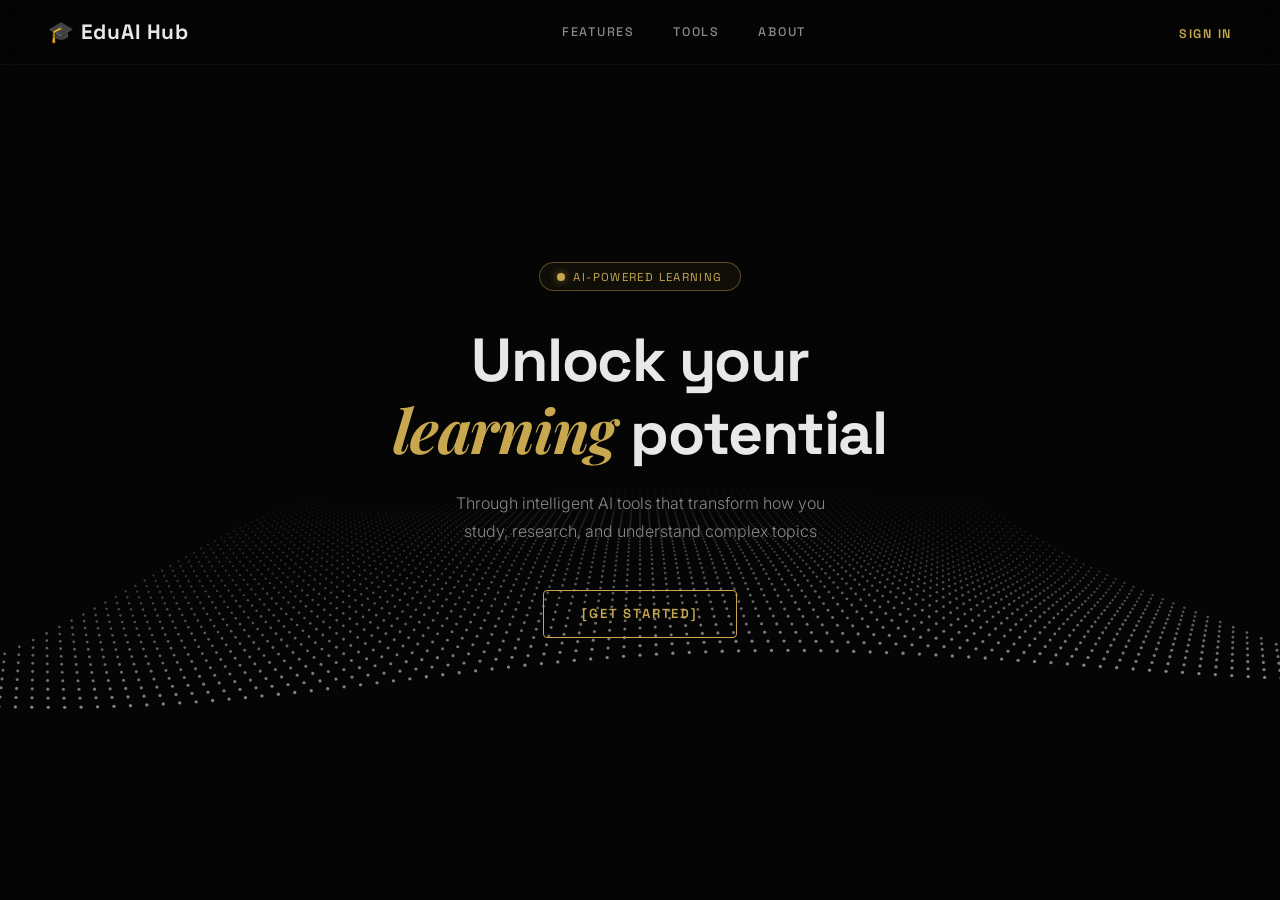
<file: frontend_ed_tech/index.html>
<!DOCTYPE html>
<html lang="en">

<head>
    <meta charset="UTF-8">
    <meta name="viewport" content="width=device-width, initial-scale=1.0">
    <title>EduAI Hub — AI-Powered Learning Platform</title>
    <link rel="icon" type="image/png" href="/favicon.png">
    <link rel="stylesheet" href="css/auth.css?v=2.0">
    <link href="https://fonts.googleapis.com/css2?family=Space+Grotesk:wght@300;400;500;600;700&family=Inter:wght@300;400;500;600;700&family=Playfair+Display:ital@0;1&display=swap" rel="stylesheet">
</head>

<body>
    <!-- Particle wave canvas background -->
    <canvas id="particle-canvas" aria-hidden="true"></canvas>

    <!-- ===================== LANDING VIEW ===================== -->
    <div id="landing-view" class="view active">
        <!-- Navigation -->
        <nav class="top-nav">
            <div class="nav-left">
                <a href="#" class="nav-logo">🎓 EduAI Hub</a>
            </div>
            <div class="nav-center">
                <a href="#" class="nav-link">FEATURES</a>
                <a href="#" class="nav-link">TOOLS</a>
                <a href="#" class="nav-link">ABOUT</a>
            </div>
            <div class="nav-right">
                <a href="#" class="nav-signin" id="nav-signin-btn">SIGN IN</a>
            </div>
        </nav>

        <!-- Hero Section -->
        <section class="hero">
            <div class="hero-badge">
                <span class="badge-dot"></span>
                <span class="badge-text">AI-POWERED LEARNING</span>
            </div>
            <h1 class="hero-heading">
                Unlock your<br>
                <em>learning</em> potential
            </h1>
            <p class="hero-subtitle">
                Through intelligent AI tools that transform how you<br>
                study, research, and understand complex topics
            </p>
            <button class="hero-cta" id="hero-get-started">[GET STARTED]</button>
        </section>
    </div>

    <!-- ===================== AUTH VIEW ===================== -->
    <div id="auth-view" class="view">
        <div class="auth-wrapper">
            <a href="#" class="auth-back" id="auth-back-btn">← Back</a>

            <div class="auth-card">
                <form id="login-form" class="auth-form active">
                    <h2>Welcome Back</h2>
                    <p class="subtitle">Log in to access your AI study assistants</p>

                    <div class="input-group">
                        <label for="login-email">Email Address</label>
                        <input type="email" id="login-email" required placeholder="you@example.com">
                    </div>

                    <div class="input-group">
                        <label for="login-password">Password</label>
                        <input type="password" id="login-password" required placeholder="••••••••">
                    </div>

                    <div class="form-actions">
                        <a href="#" class="forgot-link">Forgot password?</a>
                    </div>

                    <button type="submit" class="btn-primary">Sign In</button>

                    <p class="toggle-text">New to EduAI? <a href="#" id="to-register">Create an account</a></p>
                </form>

                <form id="register-form" class="auth-form">
                    <h2>Create Account</h2>
                    <p class="subtitle">Start researching and learning smarter today</p>

                    <div class="input-group">
                        <label for="reg-email">Email Address</label>
                        <input type="email" id="reg-email" required placeholder="you@example.com">
                    </div>

                    <div class="input-group">
                        <label for="reg-password">Password</label>
                        <input type="password" id="reg-password" required placeholder="Minimum 6 characters">
                    </div>

                    <div class="input-group">
                        <label for="reg-confirm-password">Confirm Password</label>
                        <input type="password" id="reg-confirm-password" required placeholder="Confirm your password">
                    </div>

                    <button type="submit" class="btn-primary">Get Started</button>

                    <p class="toggle-text">Already have an account? <a href="#" id="to-login">Sign in</a></p>
                </form>
            </div>
        </div>
    </div>

    <script src="js/auth.js"></script>

    <!-- View Switching Logic -->
    <script>
    (function() {
        const landingView = document.getElementById('landing-view');
        const authView = document.getElementById('auth-view');
        const navSignin = document.getElementById('nav-signin-btn');
        const heroGetStarted = document.getElementById('hero-get-started');
        const authBack = document.getElementById('auth-back-btn');

        function showAuth(showRegister) {
            landingView.classList.remove('active');
            authView.classList.add('active');
            if (showRegister) {
                document.getElementById('login-form').classList.remove('active');
                document.getElementById('register-form').classList.add('active');
            } else {
                document.getElementById('register-form').classList.remove('active');
                document.getElementById('login-form').classList.add('active');
            }
        }

        function showLanding() {
            authView.classList.remove('active');
            landingView.classList.add('active');
        }

        navSignin.addEventListener('click', (e) => { e.preventDefault(); showAuth(false); });
        heroGetStarted.addEventListener('click', (e) => { e.preventDefault(); showAuth(true); });
        authBack.addEventListener('click', (e) => { e.preventDefault(); showLanding(); });
    })();
    </script>

    <!-- Flowing Dot Wave Animation -->
    <script>
    (function() {
        const canvas = document.getElementById('particle-canvas');
        if (!canvas) return;
        const ctx = canvas.getContext('2d');

        let w, h;
        const COLS = 90;
        const ROWS = 45;
        const SPACING = 18;
        let time = 0;

        function resize() {
            w = canvas.width = window.innerWidth;
            h = canvas.height = window.innerHeight;
        }

        function draw() {
            ctx.clearRect(0, 0, w, h);
            time += 0.008;

            const centerX = w * 0.5;
            const centerY = h * 0.65;
            const perspective = 600;

            for (let row = 0; row < ROWS; row++) {
                for (let col = 0; col < COLS; col++) {
                    const x3d = (col - COLS / 2) * SPACING;
                    const z3d = (row - ROWS * 0.3) * SPACING;

                    // Wave displacement
                    const wave1 = Math.sin(col * 0.08 + time * 2.5) * 18;
                    const wave2 = Math.sin(row * 0.12 + col * 0.05 + time * 1.8) * 12;
                    const wave3 = Math.cos(col * 0.06 - time * 1.2) * 8;
                    const y3d = wave1 + wave2 + wave3;

                    // Perspective projection
                    const scale = perspective / (perspective + z3d + 300);
                    const screenX = centerX + x3d * scale;
                    const screenY = centerY + (y3d - z3d * 0.4) * scale;

                    // Skip if off screen
                    if (screenX < -10 || screenX > w + 10 || screenY < -10 || screenY > h + 10) continue;

                    // Depth-based size and opacity
                    const depth = (row / ROWS);
                    const dotSize = Math.max(0.4, 1.8 * scale);
                    const alpha = (0.12 + 0.55 * (1 - depth)) * scale;

                    ctx.beginPath();
                    ctx.arc(screenX, screenY, dotSize, 0, Math.PI * 2);
                    ctx.fillStyle = `rgba(220, 210, 190, ${Math.min(alpha, 0.7)})`;
                    ctx.fill();
                }
            }

            requestAnimationFrame(draw);
        }

        window.addEventListener('resize', resize);
        resize();
        draw();
    })();
    </script>
</body>

</html>
</file>
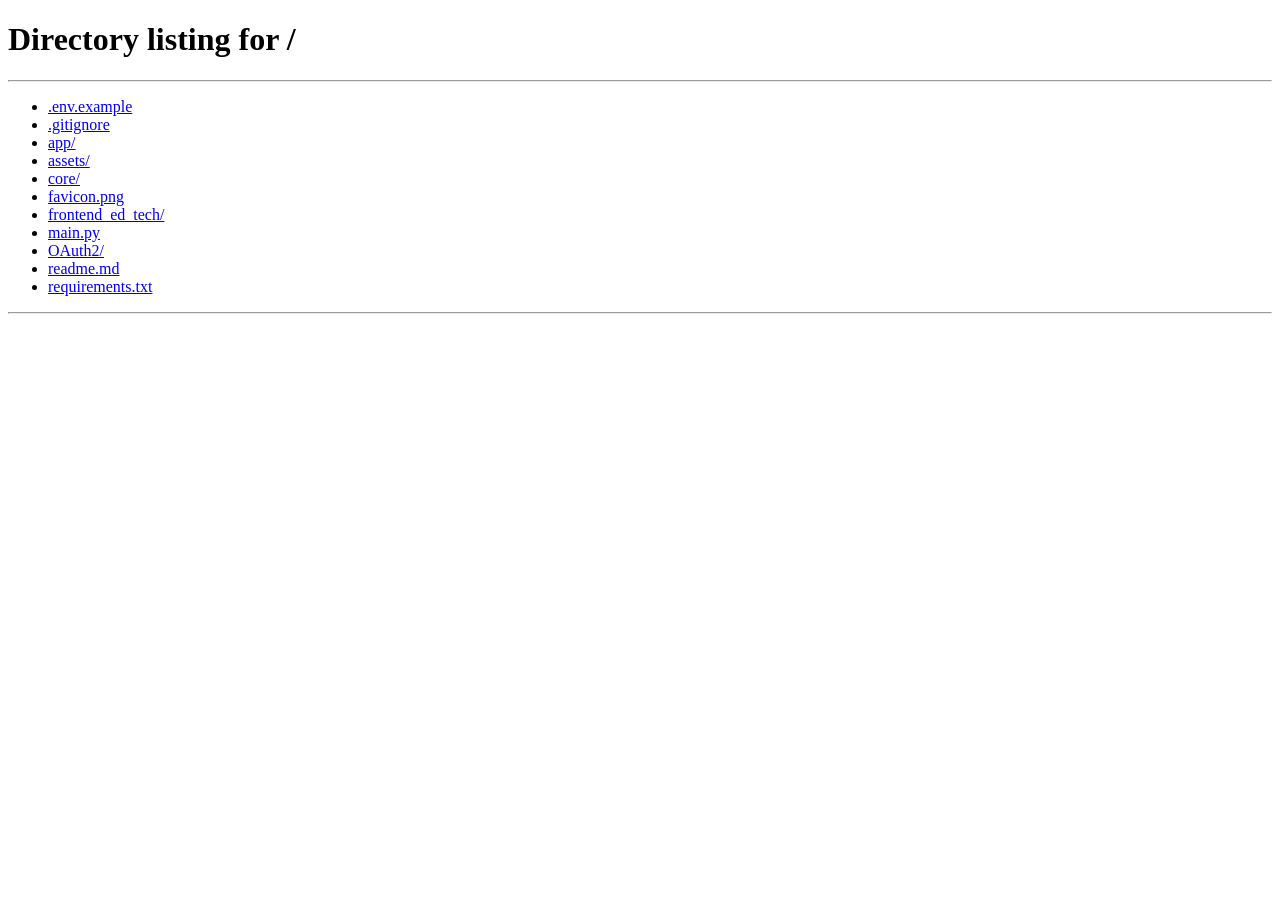
<file: frontend_ed_tech/dashboard.html>
<!DOCTYPE html>
<html lang="en">

<head>
    <meta charset="UTF-8">
    <meta name="viewport" content="width=device-width, initial-scale=1.0">
    <title>EduAI Hub - Dashboard</title>
    <link rel="icon" type="image/png" href="/favicon.png">
    <link rel="stylesheet" href="css/dashboard.css?v=2.0">
    <link href="https://fonts.googleapis.com/css2?family=Playfair+Display:ital,wght@0,400;0,600;0,700;1,400;1,600&family=Space+Grotesk:wght@300;400;500;600;700&family=Inter:wght@300;400;500;600;700&display=swap" rel="stylesheet">
</head>

<body>
    <!-- Animated particle network background -->
    <canvas id="particle-canvas" aria-hidden="true"></canvas>

    <div class="bg-glowing-orbs">
        <div class="orb orb-1"></div>
        <div class="orb orb-2"></div>
        <div class="orb orb-3"></div>
    </div>

    <!-- Floating geometric shapes -->
    <div class="floating-shapes" aria-hidden="true">
        <div class="shape shape-1"></div>
        <div class="shape shape-2"></div>
        <div class="shape shape-3"></div>
        <div class="shape shape-4"></div>
        <div class="shape shape-5"></div>
    </div>

    <header class="global-header">
        <div class="header-left">
            <h1 class="logo-text">EduAI Hub</h1>
        </div>
        <div class="header-right">
            <div class="user-profile" id="user-profile-btn" style="position: relative; cursor: pointer;">
                <div class="user-info">
                    <span class="username">Aditya Sharma</span>
                </div>
                <div class="avatar">AS</div>
                
                <!-- Profile Dropdown -->
                <div class="profile-dropdown" id="profile-dropdown">
                    <button id="my-profile-btn" class="dropdown-item" data-action="profile-section">
                        <svg width="16" height="16" viewBox="0 0 24 24" fill="none" stroke="currentColor" stroke-width="2" stroke-linecap="round" stroke-linejoin="round" style="margin-right: 8px;">
                            <path d="M20 21v-2a4 4 0 0 0-4-4H8a4 4 0 0 0-4 4v2"></path>
                            <circle cx="12" cy="7" r="4"></circle>
                        </svg>
                        My Profile
                    </button>
                    <button id="logout-btn" class="dropdown-item">
                        <svg width="16" height="16" viewBox="0 0 24 24" fill="none" stroke="currentColor" stroke-width="2" stroke-linecap="round" stroke-linejoin="round" style="margin-right: 8px;">
                            <path d="M9 21H5a2 2 0 0 1-2-2V5a2 2 0 0 1 2-2h4"></path>
                            <polyline points="16 17 21 12 16 7"></polyline>
                            <line x1="21" y1="12" x2="9" y2="12"></line>
                        </svg>
                        Logout
                    </button>
                </div>
            </div>
        </div>
    </header>

    <main class="dashboard-container">

        <section id="selection-grid" class="grid-view active">
            <div class="welcome-banner">
                <h2>Select an AI Workspace</h2>
                <p>Choose an agentic pipeline to assist with your academic research, note synthesis, or precise Q&A.</p>
            </div>

            <div class="cards-wrapper">
                <div class="feature-card" data-action="rag-section">
                    <div class="card-illustration">
                        <img src="assets/images/rag.png" alt="Self-Correcting RAG Illustration" onerror="this.src='rag.png'">
                    </div>
                    <div class="feature-card-content">
                        <div class="feature-chips">
                            <span class="chip">Fact-Checked</span>
                            <span class="chip">Strict Docs Mode</span>
                        </div>
                        <h3>InsightAI</h3>
                        <p>Ask complex questions. The system retrieves, evaluates, and verifies context definitions to eliminate hallucinations.</p>
                        <span class="card-action-text">Launch Chatbot</span>
                    </div>
                </div>

                <div class="feature-card" data-action="notes-section">
                    <div class="card-illustration">
                        <img src="assets/images/notes_generation.png" alt="Notes Generator Illustration" onerror="this.src='notes_generation.png'">
                    </div>
                    <div class="feature-card-content">
                        <div class="feature-chips">
                            <span class="chip">Markdown Export</span>
                            <span class="chip">Chunked Extraction</span>
                        </div>
                        <h3>Forger</h3>
                        <p>Upload large books, dense PDFs, or syllabus structures to compile clean, summarized markdown concept logs.</p>
                        <span class="card-action-text">Open Workspace</span>
                    </div>
                </div>

                <div class="feature-card" data-action="research-section">
                    <div class="card-illustration">
                        <img src="assets/images/research_agent.png" alt="Research Agent Illustration" onerror="this.src='research_agent.png'">
                    </div>
                    <div class="feature-card-content">
                        <div class="feature-chips">
                            <span class="chip">Web Search</span>
                            <span class="chip">Human-in-Loop</span>
                        </div>
                        <h3>ExplorerAI</h3>
                        <p>Launch an autonomous deep research agent to execute multi-step web queries, gather sources, and compile detailed synthesis reports.</p>
                        <span class="card-action-text">Launch Deep Research Agent</span>
                    </div>
                </div>
            </div>
        </section>

        <div class="feature-view-container">
            <button class="btn-back" id="back-to-hub">&larr; Back to Workspace Hub</button>

            <div id="rag-section" class="dynamic-panel cortex-layout">
                <div class="cortex-main-split">
                    <!-- Left Sidebar (Cortex navigation & History) -->
                    <aside class="cortex-sidebar">
                        <div class="cortex-sidebar-top">
                            <div class="cortex-brand">
                                <span class="cortex-logo-badge">✦</span>
                                <span class="cortex-brand-title">InsightAI</span>
                            </div>
                        </div>

                        <div class="cortex-new-chat-wrap">
                            <button id="new-chat-btn" class="cortex-new-btn">
                                <span>+</span> New chat
                            </button>
                        </div>



                        <div class="cortex-history-section">
                            <span class="cortex-history-label">Recent Conversations</span>
                            <ul id="chat-history-list" class="history-list cortex-history-list">
                                <li class="history-item placeholder">Loading history...</li>
                            </ul>
                        </div>
                    </aside>

                    <!-- Main Chat Stage -->
                    <section class="cortex-stage">
                        <header class="cortex-stage-header">
                            <div class="cortex-dropdown-pill">
                                <span class="pill-dot">✦</span>
                                <span>InsightAI</span>
                                <small>▾</small>
                            </div>
                            <div class="cortex-stage-actions">
                                <button type="button" class="mode-toggle cortex-mode-toggle" id="strict-docs-toggle" aria-pressed="false" title="Use uploaded documents plus general knowledge">
                                    Flexible
                                </button>
                                <button type="button" class="cortex-back-btn" id="cortex-back-hub-btn" title="Exit to Hub">
                                    <svg width="15" height="15" viewBox="0 0 24 24" fill="none" stroke="currentColor" stroke-width="2.2"><path d="M18 6L6 18M6 6l12 12"></path></svg>
                                    <span>Exit to Hub</span>
                                </button>
                            </div>
                        </header>

                        <div class="cortex-stage-body">
                            <!-- Hero greeting (visible initially) -->
                            <div class="cortex-hero-greeting" id="cortex-greeting-banner">
                                <div class="cortex-glowing-sphere"></div>
                                <h1 class="cortex-greeting-title">Hello, <span class="insight-profile-name">Learner</span></h1>
                                <p class="cortex-greeting-subtitle">How can I assist you today?</p>
                            </div>

                            <!-- Chat stream container -->
                            <div class="chat-wrapper cortex-chat-stream">
                                <div class="chat-box" id="chat-output">
                                    <div class="message system">System initialized. Awaiting source queries or document specifications...</div>
                                </div>
                            </div>
                        </div>

                        <!-- Bottom prompt console -->
                        <div class="cortex-bottom-console">
                            <form class="cortex-input-box" id="chat-form">
                                <input type="text" id="chat-input" class="cortex-input-field" placeholder="Ask me anything..." autocomplete="off" autocorrect="off" spellcheck="false">
                                
                                <div class="cortex-input-toolbar">
                                    <div class="cortex-toolbar-left">
                                        <label for="rag-file-input" class="cortex-attach-pill" title="Attach study document">
                                            <svg width="15" height="15" viewBox="0 0 24 24" fill="none" stroke="currentColor" stroke-width="2"><path d="M21.44 11.05l-9.19 9.19a6 6 0 0 1-8.49-8.49l9.19-9.19a4 4 0 0 1 5.66 5.66l-9.2 9.19a2 2 0 0 1-2.83-2.83l8.49-8.48"></path></svg>
                                            <span>Attach file</span>
                                        </label>
                                        <input type="file" id="rag-file-input" accept=".pdf,.doc,.docx,.txt,.md,.markdown" style="display: none;">
                                        <button type="button" class="btn-primary" id="upload-rag-file" style="display:none;">Upload to RAG</button>
                                        <span id="rag-file-name" class="cortex-attached-tag" style="display: none;"></span>
                                    </div>

                                    <div class="cortex-toolbar-right">
                                        <button type="submit" class="cortex-send-btn" title="Send Query">
                                            <svg width="16" height="16" viewBox="0 0 24 24" fill="none" stroke="currentColor" stroke-width="2.2" stroke-linecap="round" stroke-linejoin="round"><line x1="22" y1="2" x2="11" y2="13"></line><polygon points="22 2 15 22 11 13 2 9 22 2"></polygon></svg>
                                        </button>
                                    </div>
                                </div>
                            </form>
                            <p class="upload-status" id="rag-upload-status" aria-live="polite"></p>

                            <!-- Suggested starter prompt cards -->
                            <div class="cortex-prompt-cards" id="cortex-starter-prompts">
                                <div class="cortex-card" data-prompt="Synthesize the key points from my uploaded reference book into concise notes.">
                                    <div class="card-icon">◷</div>
                                    <div class="card-text">
                                        <h4>Synthesize Data</h4>
                                        <p>Turn notes and chapters into structured key bullet points.</p>
                                    </div>
                                </div>
                                <div class="cortex-card" data-prompt="Give me intuitive analogies and real-world examples to explain this concept clearly.">
                                    <div class="card-icon">💡</div>
                                    <div class="card-text">
                                        <h4>Explain with Analogies</h4>
                                        <p>Break down complex academic theories with simple metaphors.</p>
                                    </div>
                                </div>
                                <div class="cortex-card" data-prompt="Check facts and verify claims against the uploaded syllabus and text.">
                                    <div class="card-icon">⚖</div>
                                    <div class="card-text">
                                        <h4>Check Facts</h4>
                                        <p>Eliminate hallucinations with verified source context.</p>
                                    </div>
                                </div>
                            </div>
                        </div>
                    </section>
                </div>
            </div>

            <div id="notes-section" class="dynamic-panel forger-panel">
                <!-- Forger Studio Hero Header -->
                <div class="forger-header">
                    <div class="forger-header-left">
                        <div class="forger-badge">
                            <span class="forger-badge-dot"></span>
                            <span>SYNTHESIS ENGINE</span>
                        </div>
                        <h2 class="forger-title">Forger <em>Concept Studio</em></h2>
                        <p class="forger-subtitle">Transform long academic papers, books, or dense texts into publication-grade, structured knowledge digests.</p>
                    </div>
                    <div class="forger-header-right">
                        <button type="button" class="forger-action-pill forger-exit-btn" id="forger-back-hub-btn" title="Exit to Workspace Hub">
                            <svg width="15" height="15" viewBox="0 0 24 24" fill="none" stroke="currentColor" stroke-width="2.2"><path d="M18 6L6 18M6 6l12 12"></path></svg>
                            <span>Exit to Hub</span>
                        </button>
                        <button id="copy-notes-btn" class="forger-action-pill" style="display:none;" title="Copy Markdown">
                            <svg width="15" height="15" viewBox="0 0 24 24" fill="none" stroke="currentColor" stroke-width="2"><rect x="9" y="9" width="13" height="13" rx="2" ry="2"></rect><path d="M5 15H4a2 2 0 0 1-2-2V4a2 2 0 0 1 2-2h9a2 2 0 0 1 2 2v1"></path></svg>
                            <span>Copy Notes</span>
                        </button>
                        <button id="print-notes-btn" class="forger-action-pill" style="display:none;" title="Print or Save PDF">
                            <svg width="15" height="15" viewBox="0 0 24 24" fill="none" stroke="currentColor" stroke-width="2"><polyline points="6 9 6 2 18 2 18 9"></polyline><path d="M6 18H4a2 2 0 0 1-2-2v-5a2 2 0 0 1 2-2h16a2 2 0 0 1 2 2v5a2 2 0 0 1-2 2h-2"></path><rect x="6" y="14" width="12" height="8"></rect></svg>
                            <span>Print / Export</span>
                        </button>
                    </div>
                </div>

                <div class="forger-workspace">
                    <!-- Left Config & Upload Column -->
                    <div class="forger-sidebar">
                        <div class="forger-upload-card">
                            <label class="forger-dropzone" for="notes-file-input">
                                <div class="forger-drop-icon-wrap">
                                    <svg width="28" height="28" viewBox="0 0 24 24" fill="none" stroke="var(--accent)" stroke-width="1.8"><path d="M14 2H6a2 2 0 0 0-2 2v16a2 2 0 0 0 2 2h12a2 2 0 0 0 2-2V8z"></path><polyline points="14 2 14 8 20 8"></polyline><line x1="12" y1="18" x2="12" y2="12"></line><line x1="9" y1="15" x2="12" y2="12"></line><line x1="15" y1="15" x2="12" y2="12"></line></svg>
                                </div>
                                <div class="forger-drop-text">
                                    <strong id="notes-file-title">Drop reference book here</strong>
                                    <span id="notes-file-name">Supports PDF, DOCX, TXT, Markdown</span>
                                </div>
                            </label>
                            <input type="file" id="notes-file-input" accept=".pdf,.doc,.docx,.txt,.md,.markdown" style="display: none;">
                            
                            <button class="btn-primary forger-compile-btn" id="generate-notes-btn">
                                <span>[ COMPILE NOTES ]</span>
                            </button>
                        </div>

                        <!-- Highlights card -->
                        <div class="forger-info-card">
                            <div class="info-item">
                                <span class="info-dot">✦</span>
                                <div>
                                    <h5>Unlimited Resolution</h5>
                                    <p>Sliding window context preserves micro-details without truncation.</p>
                                </div>
                            </div>
                            <div class="info-item">
                                <span class="info-dot">✦</span>
                                <div>
                                    <h5>Executive Synthesis</h5>
                                    <p>Generates core concept cards, definitions, and logical frameworks.</p>
                                </div>
                            </div>
                        </div>
                    </div>

                    <!-- Right Notes Reader Display -->
                    <div class="forger-reader-wrap">
                        <div class="forger-reader-header">
                            <div class="reader-header-tabs">
                                <span class="reader-tab active">Synthesized Document</span>
                            </div>
                            <span class="reader-status" id="forger-status-badge">Awaiting document</span>
                        </div>

                        <div class="forger-reader-viewport">
                            <div class="forger-notes-paper" id="notes-output">
                                <div class="forger-empty-state">
                                    <div class="empty-glow-orb"></div>
                                    <h3>Ready to synthesize your reading material</h3>
                                    <p>Select a textbook, syllabus, or lecture paper to create a clean study guide.</p>
                                </div>
                            </div>
                        </div>
                    </div>
                </div>
            </div>

            <div id="research-section" class="dynamic-panel research-panel">
                <!-- Research Intelligence Lab Header -->
                <div class="research-header">
                    <div class="research-header-left">
                        <div class="research-badge">
                            <span class="research-badge-dot"></span>
                            <span>AUTONOMOUS DEEP RESEARCH ENGINE</span>
                        </div>
                        <h2 class="research-title">ExplorerAI <em>Intelligence Lab</em></h2>
                        <p class="research-subtitle">Autonomous multi-hop web synthesis, source verification, and publication-ready analytical reports.</p>
                    </div>
                    <div class="research-header-right">
                        <button type="button" class="research-action-pill research-exit-btn" id="research-back-hub-btn" title="Exit to Workspace Hub">
                            <svg width="15" height="15" viewBox="0 0 24 24" fill="none" stroke="currentColor" stroke-width="2.2"><path d="M18 6L6 18M6 6l12 12"></path></svg>
                            <span>Exit to Hub</span>
                        </button>
                        <button id="copy-research-btn" class="research-action-pill" style="display:none;" title="Copy Markdown Report">
                            <svg width="15" height="15" viewBox="0 0 24 24" fill="none" stroke="currentColor" stroke-width="2"><rect x="9" y="9" width="13" height="13" rx="2" ry="2"></rect><path d="M5 15H4a2 2 0 0 1-2-2V4a2 2 0 0 1 2-2h9a2 2 0 0 1 2 2v1"></path></svg>
                            <span>Copy Report</span>
                        </button>
                        <button id="print-research-btn" class="research-action-pill" style="display:none;" title="Print or Save PDF">
                            <svg width="15" height="15" viewBox="0 0 24 24" fill="none" stroke="currentColor" stroke-width="2"><polyline points="6 9 6 2 18 2 18 9"></polyline><path d="M6 18H4a2 2 0 0 1-2-2v-5a2 2 0 0 1 2-2h16a2 2 0 0 1 2 2v5a2 2 0 0 1-2 2h-2"></path><rect x="6" y="14" width="12" height="8"></rect></svg>
                            <span>Print / Export</span>
                        </button>
                    </div>
                </div>

                <div class="research-workspace">
                    <!-- Left Control Column -->
                    <div class="research-sidebar">
                        <div class="research-control-card">
                            <div class="research-input-header">
                                <label for="research-topic" class="research-field-label">
                                    <svg width="14" height="14" viewBox="0 0 24 24" fill="none" stroke="var(--accent)" stroke-width="2"><circle cx="11" cy="11" r="8"></circle><line x1="21" y1="21" x2="16.65" y2="16.65"></line></svg>
                                    <span>RESEARCH OBJECTIVE</span>
                                </label>
                                <span class="research-shortcut-hint">Press Enter ↵</span>
                            </div>
                            <div class="research-input-wrap">
                                <textarea id="research-topic" class="research-topic-textarea" placeholder="e.g., LoRA vs QLoRA: A Deep Dive into Memory, Speed, and Accuracy Trade-offs (2026 Update)" rows="3" autocomplete="off" autocorrect="off" spellcheck="false"></textarea>
                            </div>

                            <!-- Suggested Quick Topics -->
                            <div class="research-quick-topics">
                                <span class="quick-topics-label">Suggested vectors:</span>
                                <div class="quick-topic-chips">
                                    <button type="button" class="quick-chip" data-topic="LoRA vs QLoRA: Memory, Speed, and Quality Trade-offs in 2026">LoRA vs QLoRA</button>
                                    <button type="button" class="quick-chip" data-topic="Mixture of Depths vs Early Exit in Modern LLM Inference">Mixture of Depths</button>
                                    <button type="button" class="quick-chip" data-topic="State Space Models (Mamba-2) vs FlashAttention-3 Transformers">SSMs vs Transformers</button>
                                </div>
                            </div>

                            <button class="btn-primary research-launch-btn" id="start-research-btn">
                                <span class="launch-btn-icon">⚡</span>
                                <span>[ LAUNCH DEEP RESEARCH ]</span>
                            </button>
                        </div>

                        <!-- Human In The Loop Feedback Card (Hidden by default, shown when graph pauses) -->
                        <div id="feedback-container" class="research-feedback-card" style="display: none;">
                            <div class="feedback-card-header">
                                <div class="feedback-badge">
                                    <span class="feedback-pulse-dot"></span>
                                    <span>HUMAN REVIEW REQUIRED</span>
                                </div>
                                <h4>Verify Search Vectors</h4>
                            </div>
                            <p class="feedback-desc">The orchestrator decomposed your objective into the following target queries. You can customize them or launch the search as-is:</p>
                            
                            <div class="query-counter-bar">
                                <span id="query-selection-count">Selected: 0</span>
                                <span class="token-limit-badge">Select 2–3 for 8k token limit</span>
                            </div>
                            <ul id="research-queries-list" class="research-queries-pills"></ul>

                            <div class="feedback-input-wrap">
                                <label for="research-feedback-input" class="feedback-sublabel">Modify queries or add constraints (optional):</label>
                                <textarea id="research-feedback-input" class="research-feedback-textarea" placeholder="Leave empty to accept as-is, or type adjustments here..." rows="3" autocomplete="off" autocorrect="off" spellcheck="false"></textarea>
                            </div>

                            <div class="feedback-btn-group">
                                <button class="btn-primary feedback-confirm-btn" id="submit-feedback-btn">
                                    <span>[ CONFIRM &amp; EXECUTE RESEARCH ]</span>
                                </button>
                            </div>
                        </div>

                        <!-- Features / Specs card -->
                        <div class="research-specs-card">
                            <div class="specs-item">
                                <span class="specs-dot">✦</span>
                                <div>
                                    <h5>Tavily Live Web Multi-Hop</h5>
                                    <p>Gathers 10+ fresh citations from authoritative technical papers and documentation.</p>
                                </div>
                            </div>
                            <div class="specs-item">
                                <span class="specs-dot">✦</span>
                                <div>
                                    <h5>Recursive Section Synthesis</h5>
                                    <p>Parallelized LLM workers generate fully cited, code-supported analytical sections.</p>
                                </div>
                            </div>
                        </div>
                    </div>

                    <!-- Right Display / Live Stream Column -->
                    <div class="research-reader-wrap">
                        <div class="research-reader-header">
                            <div class="reader-header-tabs">
                                <span class="reader-tab active">
                                    <span class="tab-indicator-dot"></span>
                                    <span>Intelligence Stream</span>
                                </span>
                            </div>
                            <span class="reader-status" id="research-status-badge">Standby / Awaiting Target</span>
                        </div>

                        <div class="research-reader-viewport">
                            <div class="research-log-screen" id="research-logs">
                                <div class="research-empty-state">
                                    <div class="research-glow-orb"></div>
                                    <h3>Ready to deploy autonomous researcher</h3>
                                    <p>Enter an objective on the left. The agent will formulate queries, pause for your review, browse the live web, and compile a verified intelligence report.</p>
                                    
                                    <div class="research-feature-pills">
                                        <span class="feat-pill">128K Context Window</span>
                                        <span class="feat-pill">Live Source Deduplication</span>
                                        <span class="feat-pill">Zero Hallucination Grounding</span>
                                    </div>
                                </div>
                            </div>
                        </div>
                    </div>
                </div>
            </div>

            <div id="profile-section" class="dynamic-panel">
                <div class="panel-header">
                    <h2>Profile Settings</h2>
                    <p>Update your personal information and account security details.</p>
                </div>
                <div class="profile-layout">
                    <div class="control-box profile-card">
                        <h3>Personal Details</h3>
                        <form id="profile-details-form">
                            <div class="input-group">
                                <label for="profile-firstname">First Name</label>
                                <input type="text" id="profile-firstname" required>
                            </div>
                            <div class="input-group">
                                <label for="profile-lastname">Last Name</label>
                                <input type="text" id="profile-lastname">
                            </div>
                            <div class="input-group">
                                <label for="profile-email">Email Address</label>
                                <input type="email" id="profile-email" required>
                            </div>
                            <button type="submit" class="btn-primary">Update Details</button>
                            <p id="profile-details-msg" style="margin-top: 10px; font-size: 0.9rem;"></p>
                        </form>
                    </div>

                    <div class="control-box profile-card">
                        <h3>Change Password</h3>
                        <form id="profile-password-form">
                            <div class="input-group">
                                <label for="profile-current-password">Current Password</label>
                                <input type="password" id="profile-current-password" required>
                            </div>
                            <div class="input-group">
                                <label for="profile-new-password">New Password</label>
                                <input type="password" id="profile-new-password" required placeholder="Minimum 8 characters">
                            </div>
                            <div class="input-group">
                                <label for="profile-confirm-password">Confirm New Password</label>
                                <input type="password" id="profile-confirm-password" required placeholder="Confirm your new password">
                            </div>
                            <button type="submit" class="btn-primary">Update Password</button>
                            <p id="profile-password-msg" style="margin-top: 10px; font-size: 0.9rem;"></p>
                        </form>
                    </div>
                </div>
            </div>
        </div>

    </main>

    <div class="modal-backdrop" id="strict-docs-modal" aria-hidden="true">
        <div class="modal-dialog" role="dialog" aria-modal="true" aria-labelledby="strict-docs-title">
            <h2 id="strict-docs-title">Use only uploaded documents?</h2>
            <p>Choose whether the RAG chatbot should answer strictly from your uploaded files or combine them with general knowledge.</p>
            <div class="modal-actions">
                <button type="button" class="btn-secondary" id="strict-docs-no">No</button>
                <button type="button" class="btn-primary" id="strict-docs-yes">Yes</button>
            </div>
        </div>
    </div>

    <script src="js/dashboard.js"></script>

    <!-- Particle Network Animation -->
    <script>
    (function() {
        const canvas = document.getElementById('particle-canvas');
        if (!canvas) return;
        const ctx = canvas.getContext('2d');

        let w, h, particles;
        const PARTICLE_COUNT = 60;
        const CONNECTION_DIST = 140;
        const MOUSE_DIST = 180;
        let mouse = { x: -1000, y: -1000 };

        function resize() {
            w = canvas.width = window.innerWidth;
            h = canvas.height = window.innerHeight;
        }

        function createParticles() {
            particles = [];
            for (let i = 0; i < PARTICLE_COUNT; i++) {
                particles.push({
                    x: Math.random() * w,
                    y: Math.random() * h,
                    vx: (Math.random() - 0.5) * 0.4,
                    vy: (Math.random() - 0.5) * 0.4,
                    r: Math.random() * 2 + 1,
                    alpha: Math.random() * 0.5 + 0.2
                });
            }
        }

        function draw() {
            ctx.clearRect(0, 0, w, h);

            // Draw connections
            for (let i = 0; i < particles.length; i++) {
                for (let j = i + 1; j < particles.length; j++) {
                    const dx = particles[i].x - particles[j].x;
                    const dy = particles[i].y - particles[j].y;
                    const dist = Math.sqrt(dx * dx + dy * dy);
                    if (dist < CONNECTION_DIST) {
                        const alpha = (1 - dist / CONNECTION_DIST) * 0.15;
                        ctx.beginPath();
                        ctx.moveTo(particles[i].x, particles[i].y);
                        ctx.lineTo(particles[j].x, particles[j].y);
                        ctx.strokeStyle = `rgba(200, 168, 78, ${alpha})`;
                        ctx.lineWidth = 0.6;
                        ctx.stroke();
                    }
                }
            }

            // Draw particles & mouse interactions
            for (const p of particles) {
                // Mouse repulsion
                const mdx = p.x - mouse.x;
                const mdy = p.y - mouse.y;
                const mDist = Math.sqrt(mdx * mdx + mdy * mdy);
                if (mDist < MOUSE_DIST && mDist > 0) {
                    const force = (MOUSE_DIST - mDist) / MOUSE_DIST * 0.02;
                    p.vx += (mdx / mDist) * force;
                    p.vy += (mdy / mDist) * force;
                }

                p.x += p.vx;
                p.y += p.vy;

                // Damping
                p.vx *= 0.999;
                p.vy *= 0.999;

                // Wrap edges
                if (p.x < 0) p.x = w;
                if (p.x > w) p.x = 0;
                if (p.y < 0) p.y = h;
                if (p.y > h) p.y = 0;

                ctx.beginPath();
                ctx.arc(p.x, p.y, p.r, 0, Math.PI * 2);
                ctx.fillStyle = `rgba(200, 168, 78, ${p.alpha})`;
                ctx.fill();
            }

            requestAnimationFrame(draw);
        }

        window.addEventListener('resize', () => { resize(); createParticles(); });
        document.addEventListener('mousemove', (e) => { mouse.x = e.clientX; mouse.y = e.clientY; });
        document.addEventListener('mouseleave', () => { mouse.x = -1000; mouse.y = -1000; });

        resize();
        createParticles();
        draw();
    })();
    </script>
</body>

</html>
</file>
<file: frontend_ed_tech/css/auth.css>
/* ========================================
   EduAI Hub — Landing / Auth Page Styles
   ======================================== */

@import url('https://fonts.googleapis.com/css2?family=Space+Grotesk:wght@300;400;500;600;700&family=Inter:wght@300;400;500;600;700&family=Playfair+Display:ital@0;1&display=swap');

/* --- Reset & Root Variables --- */
*,
*::before,
*::after {
    margin: 0;
    padding: 0;
    box-sizing: border-box;
}

:root {
    --bg: #050505;
    --card-bg: rgba(10, 10, 10, 0.92);
    --text: #e8e8e8;
    --muted: #888888;
    --accent: #c8a84e;
    --accent-hover: #dabb5e;
    --input-bg: #111111;
    --input-border: #2a2a2a;
    --focus-border: #c8a84e;
    --font-heading: 'Space Grotesk', sans-serif;
    --font-body: 'Inter', sans-serif;
}

html {
    scroll-behavior: smooth;
}

body {
    background: var(--bg);
    color: var(--text);
    font-family: var(--font-body);
    min-height: 100vh;
    overflow-x: hidden;
    -webkit-font-smoothing: antialiased;
    -moz-osx-font-smoothing: grayscale;
}

a {
    color: inherit;
    text-decoration: none;
}

/* Scrollbar */
::-webkit-scrollbar { width: 6px; }
::-webkit-scrollbar-track { background: #0a0a0a; }
::-webkit-scrollbar-thumb { background: #2a2a2a; border-radius: 3px; }
::-webkit-scrollbar-thumb:hover { background: var(--accent); }

/* --- Particle Canvas --- */
#particle-canvas {
    position: fixed;
    top: 0;
    left: 0;
    width: 100%;
    height: 100%;
    z-index: 0;
    pointer-events: none;
}

/* ========================================
   VIEW SYSTEM
   ======================================== */
.view {
    opacity: 0;
    visibility: hidden;
    pointer-events: none;
    transition: opacity 0.5s ease, visibility 0.5s ease;
}

.view.active {
    opacity: 1;
    visibility: visible;
    pointer-events: all;
}

/* ========================================
   NAVBAR
   ======================================== */
.top-nav {
    position: fixed;
    top: 0;
    left: 0;
    width: 100%;
    z-index: 100;
    display: flex;
    align-items: center;
    justify-content: space-between;
    padding: 1.2rem 3rem;
    background: rgba(5, 5, 5, 0.55);
    backdrop-filter: blur(14px);
    -webkit-backdrop-filter: blur(14px);
    border-bottom: 1px solid rgba(255, 255, 255, 0.04);
}

.nav-logo {
    font-family: var(--font-heading);
    font-size: 1.3rem;
    font-weight: 700;
    letter-spacing: 0.04em;
    color: var(--text);
}

.nav-center {
    display: flex;
    align-items: center;
    gap: 2.4rem;
}

.nav-link {
    font-family: var(--font-heading);
    font-size: 0.78rem;
    font-weight: 500;
    letter-spacing: 0.14em;
    text-transform: uppercase;
    color: var(--muted);
    transition: color 0.3s ease;
}

.nav-link:hover {
    color: var(--text);
}

.nav-signin {
    font-family: var(--font-heading);
    font-size: 0.78rem;
    font-weight: 600;
    letter-spacing: 0.14em;
    text-transform: uppercase;
    color: var(--accent) !important;
    cursor: pointer;
    transition: color 0.3s ease;
}

.nav-signin:hover {
    color: var(--accent-hover) !important;
}

/* ========================================
   HERO SECTION
   ======================================== */
#landing-view {
    position: relative;
    z-index: 1;
    display: flex;
    flex-direction: column;
    align-items: center;
    justify-content: center;
    min-height: 100vh;
    text-align: center;
    padding: 2rem;
}

/* Badge / pill */
.hero-badge {
    display: inline-flex;
    align-items: center;
    gap: 0.5rem;
    padding: 0.4rem 1.1rem;
    border: 1px solid rgba(200, 168, 78, 0.4);
    border-radius: 999px;
    font-family: var(--font-heading);
    font-size: 0.72rem;
    letter-spacing: 0.12em;
    text-transform: uppercase;
    color: var(--accent);
    margin-bottom: 2.2rem;
    background: rgba(200, 168, 78, 0.06);
}

.badge-dot {
    width: 8px;
    height: 8px;
    border-radius: 50%;
    background: var(--accent);
    display: inline-block;
    box-shadow: 0 0 8px rgba(200, 168, 78, 0.6);
}

.badge-text {
    font-family: var(--font-heading);
}

/* Heading */
.hero-heading {
    font-family: var(--font-heading);
    font-size: 3.8rem;
    font-weight: 700;
    line-height: 1.12;
    letter-spacing: -0.02em;
    color: var(--text);
    margin-bottom: 1.4rem;
}

.hero-heading em {
    font-family: 'Playfair Display', serif;
    font-style: italic;
    color: var(--accent);
}

/* Subtitle */
.hero-subtitle {
    max-width: 520px;
    font-size: 1rem;
    line-height: 1.75;
    color: var(--muted);
    margin-bottom: 2.8rem;
    font-weight: 300;
}

/* Gold bordered CTA button */
.hero-cta {
    display: inline-block;
    font-family: var(--font-heading);
    font-size: 0.82rem;
    font-weight: 600;
    letter-spacing: 0.14em;
    text-transform: uppercase;
    color: var(--accent);
    padding: 0.9rem 2.4rem;
    border: 1px solid var(--accent);
    border-radius: 4px;
    background: transparent;
    cursor: pointer;
    transition: background 0.3s ease, color 0.3s ease, box-shadow 0.3s ease;
}

.hero-cta:hover {
    background: var(--accent);
    color: var(--bg);
    box-shadow: 0 0 30px rgba(200, 168, 78, 0.2);
}

/* ========================================
   AUTH VIEW
   ======================================== */
#auth-view {
    position: fixed;
    inset: 0;
    z-index: 10;
    display: flex;
    align-items: center;
    justify-content: center;
    padding: 2rem;
}

.auth-wrapper {
    display: flex;
    flex-direction: column;
    align-items: center;
    width: 100%;
    max-width: 420px;
}

/* Back link */
.auth-back {
    display: inline-flex;
    align-items: center;
    gap: 0.35rem;
    font-family: var(--font-heading);
    font-size: 0.8rem;
    letter-spacing: 0.06em;
    color: var(--muted);
    margin-bottom: 1.5rem;
    cursor: pointer;
    transition: color 0.3s ease;
    align-self: flex-start;
}

.auth-back:hover {
    color: var(--text);
}

/* Auth card */
.auth-card {
    width: 100%;
    background: var(--card-bg);
    border: 1px solid rgba(255, 255, 255, 0.06);
    border-radius: 12px;
    padding: 2.6rem 2.4rem;
    backdrop-filter: blur(20px);
    -webkit-backdrop-filter: blur(20px);
    box-shadow: 0 20px 60px rgba(0, 0, 0, 0.5);
    animation: slideUp 0.5s cubic-bezier(0.16, 1, 0.3, 1) forwards;
}

/* Auth forms */
.auth-form {
    display: none;
}

.auth-form.active {
    display: block;
    animation: fadeIn 0.35s ease forwards;
}

.auth-form h2 {
    font-family: var(--font-heading);
    font-size: 1.6rem;
    font-weight: 700;
    color: var(--text);
    margin-bottom: 0.4rem;
}

.subtitle {
    font-size: 0.88rem;
    color: var(--muted);
    margin-bottom: 1.8rem;
    line-height: 1.5;
}

/* Input groups */
.input-group {
    margin-bottom: 1.2rem;
}

.input-group label {
    display: block;
    font-family: var(--font-heading);
    font-size: 0.72rem;
    font-weight: 500;
    letter-spacing: 0.1em;
    text-transform: uppercase;
    color: var(--muted);
    margin-bottom: 0.5rem;
}

.input-group input {
    width: 100%;
    padding: 0.8rem 1rem;
    font-family: var(--font-body);
    font-size: 0.92rem;
    color: var(--text);
    background: var(--input-bg);
    border: 1px solid var(--input-border);
    border-radius: 6px;
    outline: none;
    transition: border-color 0.3s ease, box-shadow 0.3s ease;
}

.input-group input::placeholder {
    color: #555;
}

.input-group input:focus {
    border-color: var(--focus-border);
    box-shadow: 0 0 0 3px rgba(200, 168, 78, 0.1);
}

/* Form actions */
.form-actions {
    display: flex;
    justify-content: flex-end;
    margin-top: -0.4rem;
    margin-bottom: 1.4rem;
}

.forgot-link {
    font-size: 0.78rem;
    color: var(--accent);
    cursor: pointer;
    transition: color 0.3s ease;
}

.forgot-link:hover {
    color: var(--accent-hover);
    text-decoration: underline;
}

/* Primary button */
.btn-primary {
    width: 100%;
    padding: 0.85rem;
    font-family: var(--font-heading);
    font-size: 0.88rem;
    font-weight: 600;
    letter-spacing: 0.1em;
    text-transform: uppercase;
    color: var(--bg);
    background: var(--accent);
    border: 1px solid var(--accent);
    border-radius: 6px;
    cursor: pointer;
    transition: background 0.3s ease, border-color 0.3s ease, transform 0.2s ease, box-shadow 0.3s ease;
    margin-bottom: 1.2rem;
    box-shadow: 0 4px 14px rgba(200, 168, 78, 0.2);
}

.btn-primary:hover:not(:disabled) {
    background: var(--accent-hover);
    border-color: var(--accent-hover);
    transform: translateY(-2px);
    box-shadow: 0 6px 20px rgba(200, 168, 78, 0.3);
}

.btn-primary:active:not(:disabled) {
    transform: translateY(0);
}

.btn-primary:disabled {
    opacity: 0.7;
    cursor: not-allowed;
}

/* Toggle text */
.toggle-text {
    text-align: center;
    font-size: 0.84rem;
    color: var(--muted);
}

.toggle-text a {
    color: var(--accent);
    cursor: pointer;
    transition: color 0.3s ease;
}

.toggle-text a:hover {
    color: var(--accent-hover);
    text-decoration: underline;
}

/* Auth message (injected by script.js) */
.auth-message {
    min-height: 18px;
    margin: -4px 0 12px;
    font-size: 0.85rem;
    line-height: 1.4;
    text-align: center;
}

.auth-message.success {
    color: #34d399;
}

.auth-message.error {
    color: #f87171;
}

/* ========================================
   ANIMATIONS
   ======================================== */
@keyframes fadeIn {
    from { opacity: 0; }
    to   { opacity: 1; }
}

@keyframes slideUp {
    from {
        opacity: 0;
        transform: translateY(24px);
    }
    to {
        opacity: 1;
        transform: translateY(0);
    }
}

/* ========================================
   RESPONSIVE
   ======================================== */
@media (max-width: 768px) {
    .top-nav {
        padding: 1rem 1.4rem;
    }

    .nav-center {
        gap: 1.2rem;
    }

    .nav-link {
        font-size: 0.7rem;
    }

    .hero-heading {
        font-size: 2.4rem;
    }

    .hero-subtitle {
        font-size: 0.92rem;
        padding: 0 1rem;
    }

    .auth-card {
        padding: 2rem 1.6rem;
    }
}

@media (max-width: 480px) {
    .top-nav {
        padding: 0.9rem 1rem;
    }

    .nav-center {
        display: none;
    }

    .hero-heading {
        font-size: 2rem;
    }

    .hero-badge {
        font-size: 0.65rem;
    }
}
</file>
<file: frontend_ed_tech/css/dashboard.css>
@import url('https://fonts.googleapis.com/css2?family=Space+Grotesk:wght@300;400;500;600;700&family=Inter:wght@300;400;500;600;700&display=swap');

/* ====================================
   EduAI Hub - Dashboard Styles
   Premium Dark Theme with Gold Accents
   ==================================== */

* {
    margin: 0;
    padding: 0;
    box-sizing: border-box;
    font-family: 'Inter', sans-serif;
}

:root {
    --bg-color: #050505;
    --card-bg: rgba(10, 10, 10, 0.85);
    --card-bg-alpha: rgba(10, 10, 10, 0.85);
    --input-bg: #111111;
    --text-main: #e8e8e8;
    --text-muted: #888888;
    --accent: #c8a84e;
    --accent-hover: #dabb5e;
    --accent-glow: rgba(200, 168, 78, 0.25);
    --border: #1e1e1e;
    --success: #10b981;
    --error: #f87171;
    --warning: #f59e0b;
    --glass-border: rgba(255, 255, 255, 0.08);
    --panel-bg: rgba(10, 10, 10, 0.85);
}

/* ========== Custom Scrollbar ========== */
::-webkit-scrollbar {
    width: 6px;
}

::-webkit-scrollbar-track {
    background: #0a0a0a;
}

::-webkit-scrollbar-thumb {
    background: #2a2a2a;
    border-radius: 3px;
}

::-webkit-scrollbar-thumb:hover {
    background: #c8a84e;
}

body {
    background-color: var(--bg-color);
    color: var(--text-main);
    height: 100vh;
    max-height: 100vh;
    display: flex;
    flex-direction: column;
    overflow: hidden;
    position: relative;
    isolation: isolate;
}

/* ========== Background Orbs ========== */
.bg-glowing-orbs {
    position: fixed;
    top: 0;
    left: 0;
    width: 100vw;
    height: 100vh;
    overflow: hidden;
    z-index: -1;
    pointer-events: none;
}

.orb {
    position: absolute;
    border-radius: 50%;
    filter: blur(120px);
    opacity: 0.12;
    will-change: transform;
}

.orb-1 {
    top: -10%;
    left: -10%;
    width: 50vw;
    height: 50vw;
    background: radial-gradient(circle, #c8a84e 0%, transparent 70%);
    animation: float-orb-1 25s infinite alternate ease-in-out;
}

.orb-2 {
    bottom: -10%;
    right: -10%;
    width: 60vw;
    height: 60vw;
    background: radial-gradient(circle, #1a1a0a 0%, transparent 70%);
    animation: float-orb-2 30s infinite alternate ease-in-out;
}

.orb-3 {
    top: 40%;
    left: 50%;
    width: 35vw;
    height: 35vw;
    background: radial-gradient(circle, #8b7530 0%, transparent 70%);
    animation: float-orb-3 22s infinite alternate ease-in-out;
}

@keyframes float-orb-1 {
    0% {
        transform: translate(0, 0) scale(1);
    }

    100% {
        transform: translate(8%, 12%) scale(1.08);
    }
}

@keyframes float-orb-2 {
    0% {
        transform: translate(0, 0) scale(1);
    }

    100% {
        transform: translate(-12%, -8%) scale(1.05);
    }
}

@keyframes float-orb-3 {
    0% {
        transform: translate(0, 0) scale(1);
    }

    100% {
        transform: translate(-8%, 8%) scale(0.92);
    }
}

/* ========== Global Header ========== */
.global-header {
    background-color: rgba(10, 10, 10, 0.9);
    backdrop-filter: blur(16px);
    -webkit-backdrop-filter: blur(16px);
    border-bottom: 1px solid #1e1e1e;
    padding: 14px 40px;
    display: flex;
    justify-content: space-between;
    align-items: center;
    position: sticky;
    top: 0;
    z-index: 100;
}

.logo-text {
    font-family: 'Space Grotesk', sans-serif;
    font-size: 1.4rem;
    font-weight: 700;
    letter-spacing: -0.03em;
    color: #fff;
    text-shadow: 0 0 20px rgba(200, 168, 78, 0.4);
}

.user-profile {
    display: flex;
    align-items: center;
    gap: 12px;
}

.user-info {
    text-align: right;
}

.username {
    display: block;
    font-size: 0.85rem;
    font-weight: 500;
}

.status {
    font-size: 0.75rem;
    color: var(--text-muted);
}

.avatar {
    width: 36px;
    height: 36px;
    background: linear-gradient(135deg, #c8a84e, #8b6914);
    color: white;
    font-weight: 600;
    font-size: 0.8rem;
    border-radius: 50%;
    display: flex;
    align-items: center;
    justify-content: center;
    box-shadow: 0 0 12px var(--accent-glow);
}

/* ---- Profile Dropdown ---- */
.profile-dropdown {
    position: absolute;
    top: calc(100% + 10px);
    right: 0;
    background-color: var(--card-bg);
    border: 1px solid var(--border);
    border-radius: 8px;
    width: 200px;
    display: none;
    flex-direction: column;
    box-shadow: 0 10px 25px rgba(0, 0, 0, 0.5);
    z-index: 200;
    overflow: hidden;
    animation: fadeIn 0.2s cubic-bezier(0.16, 1, 0.3, 1);
}

.profile-dropdown.active {
    display: flex;
}

.dropdown-item {
    background: none;
    border: none;
    padding: 12px 16px;
    color: var(--text-main);
    text-align: left;
    font-size: 0.9rem;
    font-family: 'Inter', sans-serif;
    cursor: pointer;
    display: flex;
    align-items: center;
    transition: background-color 0.2s cubic-bezier(0.16, 1, 0.3, 1), color 0.2s cubic-bezier(0.16, 1, 0.3, 1);
}

.dropdown-item:hover {
    background-color: rgba(200, 168, 78, 0.1);
    color: var(--accent);
}

.dropdown-item:not(:last-child) {
    border-bottom: 1px solid var(--border);
}

/* ========== Dashboard Container ========== */
.dashboard-container {
    flex: 1;
    max-width: 1200px;
    width: 100%;
    margin: 0 auto;
    padding: 24px 20px;
    display: flex;
    flex-direction: column;
    overflow-y: auto;
    overflow-x: hidden;
}

/* ========== Grid View (Workspace Selector) ========== */
.grid-view {
    display: none;
    opacity: 0;
    transform: translateY(15px);
    transition: opacity 0.5s cubic-bezier(0.16, 1, 0.3, 1), transform 0.5s cubic-bezier(0.16, 1, 0.3, 1);
}

.grid-view.active {
    display: block;
    opacity: 1;
    transform: translateY(0);
    animation: fadeInUp 0.6s cubic-bezier(0.16, 1, 0.3, 1);
}

/* ========== Welcome Banner ========== */
.welcome-banner {
    text-align: center;
    margin-bottom: 24px;
    animation: fadeInUp 0.5s cubic-bezier(0.16, 1, 0.3, 1);
}

.welcome-banner h2 {
    font-family: 'Space Grotesk', sans-serif;
    font-size: 1.85rem;
    font-weight: 700;
    margin-bottom: 6px;
    letter-spacing: -0.03em;
    color: #fff;
}

.welcome-banner p {
    color: var(--text-muted);
    font-size: 1.05rem;
    max-width: 600px;
    margin: 0 auto;
    line-height: 1.6;
}

/* ========== Workspace Cards Grid ========== */
.cards-wrapper {
    display: grid;
    grid-template-columns: repeat(auto-fit, minmax(300px, 1fr));
    gap: 24px;
}

.feature-card {
    background-color: var(--card-bg-alpha);
    backdrop-filter: blur(12px);
    -webkit-backdrop-filter: blur(12px);
    border: 1px solid var(--glass-border);
    border-radius: 16px;
    cursor: pointer;
    transition: transform 0.4s cubic-bezier(0.16, 1, 0.3, 1),
        box-shadow 0.4s cubic-bezier(0.16, 1, 0.3, 1),
        border-color 0.4s cubic-bezier(0.16, 1, 0.3, 1);
    display: flex;
    flex-direction: column;
    position: relative;
    overflow: hidden;
    animation: fadeInUp 0.6s cubic-bezier(0.16, 1, 0.3, 1) backwards;
}

.feature-card:nth-child(1) {
    animation-delay: 0.1s;
}

.feature-card:nth-child(2) {
    animation-delay: 0.2s;
}

.feature-card:nth-child(3) {
    animation-delay: 0.3s;
}

/* Top accent bar */
.feature-card::after {
    content: '';
    position: absolute;
    top: 0;
    left: 0;
    right: 0;
    height: 3px;
    background: linear-gradient(90deg, transparent, #c8a84e, transparent);
    opacity: 0;
    transition: opacity 0.4s cubic-bezier(0.16, 1, 0.3, 1);
}

.feature-card:hover {
    transform: translateY(-6px);
    border-color: rgba(200, 168, 78, 0.35);
    box-shadow: 0 16px 40px rgba(0, 0, 0, 0.5),
        0 0 24px rgba(200, 168, 78, 0.15);
}

.feature-card:hover::after {
    opacity: 1;
}

/* ---- Card Illustration (small, contained) ---- */
.card-illustration {
    width: 100%;
    height: 120px;
    overflow: hidden;
    position: relative;
    background-color: #080808;
    display: flex;
    align-items: center;
    justify-content: center;
}

.card-illustration img {
    width: 80%;
    height: 100%;
    object-fit: contain;
    transition: transform 0.5s cubic-bezier(0.16, 1, 0.3, 1);
    opacity: 0.85;
}

.feature-card:hover .card-illustration img {
    transform: scale(1.05);
    opacity: 1;
}

.card-illustration::after {
    content: '';
    position: absolute;
    bottom: 0;
    left: 0;
    right: 0;
    height: 40px;
    background: linear-gradient(to top, rgba(10, 10, 10, 0.85), transparent);
    pointer-events: none;
}

/* ---- Card Content ---- */
.feature-card-content {
    padding: 18px 20px;
    display: flex;
    flex-direction: column;
    flex-grow: 1;
}

.card-icon {
    font-size: 2rem;
    margin-bottom: 16px;
}

/* ---- Feature Chips ---- */
.feature-chips {
    display: flex;
    gap: 8px;
    flex-wrap: wrap;
    margin-bottom: 14px;
}

.chip {
    font-size: 0.68rem;
    font-weight: 600;
    text-transform: uppercase;
    letter-spacing: 0.5px;
    padding: 3px 10px;
    border-radius: 20px;
    background: rgba(200, 168, 78, 0.1);
    color: #c8a84e;
    border: 1px solid rgba(200, 168, 78, 0.2);
}

.feature-card h3 {
    font-family: 'Space Grotesk', sans-serif;
    font-size: 1.3rem;
    font-weight: 600;
    margin-bottom: 10px;
    color: #fff;
}

.feature-card p {
    color: var(--text-muted);
    font-size: 0.92rem;
    line-height: 1.6;
    margin-bottom: 20px;
    flex-grow: 1;
}

/* ---- Card Action Link ---- */
.card-action-text {
    font-size: 0.88rem;
    color: var(--accent);
    font-weight: 600;
    display: inline-flex;
    align-items: center;
    gap: 6px;
    transition: gap 0.3s cubic-bezier(0.16, 1, 0.3, 1);
}

.card-action-text::after {
    content: '→';
    transition: transform 0.3s cubic-bezier(0.16, 1, 0.3, 1);
}

.feature-card:hover .card-action-text {
    gap: 10px;
}

.feature-card:hover .card-action-text::after {
    transform: translateX(3px);
}

/* ========== Animations ========== */
@keyframes fadeInUp {
    from {
        opacity: 0;
        transform: translateY(25px);
    }

    to {
        opacity: 1;
        transform: translateY(0);
    }
}

@keyframes fadeIn {
    from {
        opacity: 0;
        transform: translateY(10px);
    }

    to {
        opacity: 1;
        transform: translateY(0);
    }
}

@keyframes pulse {

    0%,
    100% {
        opacity: 1;
    }

    50% {
        opacity: 0.5;
    }
}

/* ========== Feature View (Inner Panels) ========== */
.feature-view-container {
    display: none;
}

.feature-view-container.active {
    display: block;
    animation: fadeIn 0.4s cubic-bezier(0.16, 1, 0.3, 1);
}

.btn-back {
    background: none;
    border: 1px solid transparent;
    color: var(--text-muted);
    cursor: pointer;
    font-size: 0.84rem;
    padding: 4px 10px;
    border-radius: 6px;
    margin-bottom: 12px;
    transition: all 0.2s cubic-bezier(0.16, 1, 0.3, 1);
}

.btn-back:hover {
    color: var(--text-main);
    border-color: var(--border);
    background-color: rgba(255, 255, 255, 0.03);
}

/* ---- Dynamic Panel ---- */
.dynamic-panel {
    display: none;
    background-color: var(--card-bg-alpha);
    backdrop-filter: blur(16px);
    -webkit-backdrop-filter: blur(16px);
    border: 1px solid var(--glass-border);
    box-shadow: 0 10px 40px rgba(0, 0, 0, 0.3);
    border-radius: 16px;
    padding: 32px;
    animation: fadeIn 0.4s cubic-bezier(0.16, 1, 0.3, 1);
}

.dynamic-panel.active {
    display: block;
}

.panel-header {
    margin-bottom: 28px;
    border-bottom: 1px solid var(--border);
    padding-bottom: 16px;
}

.panel-header h2 {
    font-family: 'Space Grotesk', sans-serif;
    font-size: 1.5rem;
    font-weight: 600;
    margin-bottom: 4px;
}

.panel-header p {
    color: var(--text-muted);
    font-size: 0.9rem;
}

/* ========== RAG Upload Section ========== */
.rag-upload-panel {
    display: grid;
    grid-template-columns: minmax(0, 1fr) auto;
    gap: 12px;
    align-items: center;
    margin-bottom: 20px;
}

.file-picker {
    display: flex;
    align-items: center;
    gap: 12px;
    min-width: 0;
    background-color: var(--input-bg);
    border: 1px dashed var(--border);
    border-radius: 8px;
    padding: 12px 14px;
    cursor: pointer;
    transition: border-color 0.25s cubic-bezier(0.16, 1, 0.3, 1), background-color 0.25s cubic-bezier(0.16, 1, 0.3, 1);
}

.file-picker:hover {
    border-color: var(--accent);
    background-color: rgba(200, 168, 78, 0.06);
}

.file-picker-icon {
    width: 28px;
    height: 28px;
    border-radius: 50%;
    display: inline-flex;
    align-items: center;
    justify-content: center;
    background-color: var(--accent);
    color: #0a0a0a;
    font-weight: 600;
    flex: 0 0 auto;
}

.file-picker strong,
.file-picker small {
    display: block;
    overflow: hidden;
    text-overflow: ellipsis;
    white-space: nowrap;
}

.file-picker strong {
    font-size: 0.9rem;
}

.file-picker small {
    color: var(--text-muted);
    font-size: 0.78rem;
    margin-top: 2px;
}

#rag-file-input {
    display: none;
}

.upload-status {
    grid-column: 1 / -1;
    min-height: 18px;
    color: var(--text-muted);
    font-size: 0.82rem;
}

.upload-status.success {
    color: var(--success);
}

.upload-status.error {
    color: var(--error);
}

/* ========== Chat Interface ========== */
.chat-wrapper {
    display: flex;
    flex-direction: column;
    height: 450px;
}

.chat-box {
    flex-grow: 1;
    overflow-y: auto;
    padding-bottom: 20px;
    display: flex;
    flex-direction: column;
    gap: 16px;
}

.message {
    padding: 12px 16px;
    border-radius: 10px;
    font-size: 0.95rem;
    max-width: 80%;
    line-height: 1.55;
}

.message.system {
    background-color: var(--input-bg);
    color: var(--text-muted);
    align-self: center;
    font-size: 0.85rem;
    border: 1px dashed var(--border);
    text-align: center;
}

.message.user {
    background: linear-gradient(135deg, #c8a84e, #8b6914);
    color: #0a0a0a;
    align-self: flex-end;
    box-shadow: 0 4px 12px rgba(200, 168, 78, 0.2);
    font-weight: 500;
}

.message.bot {
    background-color: var(--input-bg);
    border: 1px solid var(--border);
    align-self: flex-start;
    animation: fadeIn 0.3s cubic-bezier(0.16, 1, 0.3, 1);
}

/* ---- Typing Indicator ---- */
.typing-dots {
    display: inline-flex;
    align-items: center;
    height: 1.5rem;
}

.typing-dots span {
    animation: typing 1.4s infinite both;
    font-size: 1.5rem;
    line-height: 1;
    margin: 0 2px;
}

.typing-dots span:nth-child(1) {
    animation-delay: 0s;
}

.typing-dots span:nth-child(2) {
    animation-delay: 0.2s;
}

.typing-dots span:nth-child(3) {
    animation-delay: 0.4s;
}

@keyframes typing {

    0%,
    80%,
    100% {
        opacity: 0;
        transform: translateY(0);
    }

    40% {
        opacity: 1;
        transform: translateY(-4px);
    }
}

/* ---- Chat Input ---- */
.chat-input-area {
    display: flex;
    gap: 12px;
    margin-top: 16px;
}

.chat-input-area input {
    flex-grow: 1;
    background-color: var(--input-bg);
    border: 1px solid var(--border);
    padding: 14px;
    border-radius: 8px;
    color: var(--text-main);
    font-size: 0.95rem;
    transition: border-color 0.2s cubic-bezier(0.16, 1, 0.3, 1), box-shadow 0.2s cubic-bezier(0.16, 1, 0.3, 1);
}

.chat-input-area input:focus {
    outline: none;
    border-color: var(--accent);
    box-shadow: 0 0 0 3px rgba(200, 168, 78, 0.12);
}

/* ---- Mode Toggle Button ---- */
.mode-toggle {
    flex: 0 0 auto;
    min-width: 96px;
    background-color: var(--input-bg);
    color: var(--text-muted);
    border: 1px solid var(--border);
    padding: 0 14px;
    border-radius: 8px;
    font-size: 0.82rem;
    font-weight: 600;
    cursor: pointer;
    transition: border-color 0.2s cubic-bezier(0.16, 1, 0.3, 1), color 0.2s cubic-bezier(0.16, 1, 0.3, 1), background-color 0.2s cubic-bezier(0.16, 1, 0.3, 1);
}

.mode-toggle:hover:not(:disabled) {
    border-color: var(--accent);
    color: var(--text-main);
}

.mode-toggle[aria-pressed="true"] {
    background-color: rgba(200, 168, 78, 0.12);
    border-color: var(--accent);
    color: #dabb5e;
}

.mode-toggle:disabled {
    cursor: not-allowed;
    opacity: 0.6;
}

/* ========== Notes Workspace ========== */
.workspace-split {
    display: grid;
    grid-template-columns: 320px 1fr;
    gap: 24px;
}

/* ========== Chat History Sidebar ========== */
.rag-split {
    grid-template-columns: 260px 1fr;
}

.history-sidebar {
    background-color: var(--input-bg);
    border: 1px solid var(--border);
    border-radius: 8px;
    display: flex;
    flex-direction: column;
    overflow: hidden;
    height: 450px;
}

.sidebar-header {
    padding: 16px;
    border-bottom: 1px solid var(--border);
    display: flex;
    justify-content: space-between;
    align-items: center;
}

.sidebar-header h3 {
    font-family: 'Space Grotesk', sans-serif;
    font-size: 1rem;
    font-weight: 600;
    color: var(--text-main);
}

.history-list {
    list-style: none;
    overflow-y: auto;
    flex-grow: 1;
    padding: 8px;
}

.history-item {
    padding: 12px 16px;
    border-radius: 6px;
    cursor: pointer;
    font-size: 0.9rem;
    color: var(--text-muted);
    transition: background-color 0.2s cubic-bezier(0.16, 1, 0.3, 1), color 0.2s cubic-bezier(0.16, 1, 0.3, 1);
    margin-bottom: 4px;
    white-space: nowrap;
    overflow: hidden;
    text-overflow: ellipsis;
}

.history-item:hover {
    background-color: rgba(200, 168, 78, 0.1);
    color: var(--text-main);
}

.history-item.active {
    background-color: rgba(200, 168, 78, 0.2);
    color: var(--accent);
    font-weight: 500;
    border-left: 3px solid var(--accent);
}

.history-item.placeholder {
    cursor: default;
    font-style: italic;
    text-align: center;
    background: transparent !important;
}

.drop-zone {
    border: 2px dashed var(--border);
    border-radius: 8px;
    padding: 24px 16px;
    text-align: center;
    color: var(--text-muted);
    font-size: 0.85rem;
    margin-bottom: 20px;
    transition: border-color 0.3s cubic-bezier(0.16, 1, 0.3, 1), background-color 0.3s cubic-bezier(0.16, 1, 0.3, 1);
}

.drop-zone:hover {
    border-color: var(--accent);
    background-color: rgba(200, 168, 78, 0.04);
}

.drop-icon {
    display: block;
    font-size: 1.5rem;
    margin-bottom: 8px;
}

.input-group {
    margin-bottom: 20px;
}

.input-group label {
    display: block;
    font-size: 0.75rem;
    color: var(--text-muted);
    text-transform: uppercase;
    margin-bottom: 6px;
    letter-spacing: 0.5px;
}

.input-group select,
.input-group input[type="text"],
.input-group input[type="email"],
.input-group input[type="password"] {
    width: 100%;
    padding: 12px;
    background-color: var(--input-bg);
    border: 1px solid var(--border);
    border-radius: 8px;
    color: var(--text-main);
    font-size: 0.95rem;
    transition: border-color 0.2s cubic-bezier(0.16, 1, 0.3, 1), box-shadow 0.2s cubic-bezier(0.16, 1, 0.3, 1);
}

.input-group input[type="text"]:focus,
.input-group input[type="email"]:focus,
.input-group input[type="password"]:focus {
    outline: none;
    border-color: var(--accent);
    box-shadow: 0 0 0 3px rgba(200, 168, 78, 0.12);
}

/* ========== Profile Settings Layout ========== */
.profile-layout {
    display: grid;
    grid-template-columns: repeat(auto-fit, minmax(320px, 1fr));
    gap: 30px;
    align-items: flex-start;
}

.profile-card {
    background-color: var(--input-bg);
    border: 1px solid var(--border);
    border-radius: 12px;
    padding: 30px;
}

.profile-card h3 {
    font-family: 'Space Grotesk', sans-serif;
    font-size: 1.15rem;
    font-weight: 600;
    margin-bottom: 24px;
    color: var(--text-main);
    border-bottom: 1px solid var(--border);
    padding-bottom: 12px;
}


.output-preview {
    background-color: var(--input-bg);
    border: 1px solid var(--border);
    border-radius: 8px;
    padding: 20px;
    min-height: 300px;
}

.placeholder-text {
    color: var(--text-muted);
    font-style: italic;
    font-size: 0.9rem;
}

/* ========== Research Log Screen ========== */
.log-screen {
    background-color: #080808;
    border: 1px solid var(--border);
    font-family: 'Consolas', 'Monaco', monospace;
    padding: 16px;
    border-radius: 8px;
    height: 450px;
    overflow-y: auto;
    display: flex;
    flex-direction: column;
    gap: 6px;
    margin-top: 20px;
    font-size: 0.85rem;
}

.log-entry.system {
    color: #6b7280;
}

.log-entry.agent {
    color: #c8a84e;
}

.log-entry.success {
    color: var(--success);
}

/* ========== Buttons ========== */
.btn-primary {
    background-color: var(--accent);
    color: #0a0a0a;
    border: none;
    padding: 12px 24px;
    border-radius: 8px;
    font-size: 0.95rem;
    font-weight: 600;
    cursor: pointer;
    transition: background-color 0.2s cubic-bezier(0.16, 1, 0.3, 1),
        transform 0.2s cubic-bezier(0.16, 1, 0.3, 1),
        box-shadow 0.2s cubic-bezier(0.16, 1, 0.3, 1);
    box-shadow: 0 4px 14px rgba(200, 168, 78, 0.25);
}

.btn-primary:hover:not(:disabled) {
    background-color: var(--accent-hover);
    transform: translateY(-2px);
    box-shadow: 0 6px 20px rgba(200, 168, 78, 0.35);
}

.btn-primary:active:not(:disabled) {
    transform: translateY(0);
    box-shadow: 0 2px 8px rgba(200, 168, 78, 0.2);
}

.btn-primary:disabled {
    background-color: var(--input-bg);
    color: var(--text-muted);
    cursor: not-allowed;
    box-shadow: none;
    border: 1px solid var(--border);
}

.btn-secondary {
    background-color: var(--input-bg);
    color: var(--text-main);
    border: 1px solid var(--border);
    padding: 12px 24px;
    border-radius: 8px;
    font-weight: 500;
    cursor: pointer;
    transition: border-color 0.2s cubic-bezier(0.16, 1, 0.3, 1), background-color 0.2s cubic-bezier(0.16, 1, 0.3, 1);
}

.btn-secondary:hover {
    border-color: var(--accent);
    background-color: rgba(200, 168, 78, 0.06);
}

/* ========== Skeleton Loaders ========== */
@keyframes shimmer {
    0% {
        background-position: -600px 0;
    }

    100% {
        background-position: 600px 0;
    }
}

.skeleton-loader {
    animation: shimmer 1.8s infinite linear;
    background: linear-gradient(to right, var(--input-bg) 4%, #1a1a1a 25%, var(--input-bg) 36%);
    background-size: 600px 100%;
    border-radius: 6px;
    height: 16px;
    margin-bottom: 12px;
}

.skeleton-loader.title {
    width: 60%;
    height: 22px;
    margin-bottom: 18px;
}

.skeleton-loader.text {
    width: 100%;
}

.skeleton-loader.text.short {
    width: 75%;
}

/* ========== Modal ========== */
.modal-backdrop {
    position: fixed;
    inset: 0;
    z-index: 500;
    display: none;
    align-items: center;
    justify-content: center;
    padding: 20px;
    background-color: rgba(5, 5, 5, 0.72);
    backdrop-filter: blur(10px);
}

.modal-backdrop.active {
    display: flex;
}

.modal-dialog {
    width: min(100%, 420px);
    background-color: rgba(10, 10, 10, 0.95);
    border: 1px solid var(--border);
    border-radius: 12px;
    padding: 28px;
    box-shadow: 0 24px 60px rgba(0, 0, 0, 0.5), 0 0 20px rgba(200, 168, 78, 0.08);
    animation: fadeIn 0.3s cubic-bezier(0.16, 1, 0.3, 1);
}

.modal-dialog h2 {
    font-family: 'Space Grotesk', sans-serif;
    font-size: 1.2rem;
    margin-bottom: 10px;
}

.modal-dialog p {
    color: var(--text-muted);
    font-size: 0.9rem;
    line-height: 1.6;
}

.modal-actions {
    display: flex;
    justify-content: flex-end;
    gap: 12px;
    margin-top: 22px;
}

/* ========== Responsive ========== */
@media (max-width: 768px) {
    .global-header {
        padding: 14px 20px;
    }

    .logo-text {
        font-size: 1.2rem;
    }

    .welcome-banner h2 {
        font-size: 1.6rem;
    }

    .workspace-split {
        grid-template-columns: 1fr;
    }

    .rag-upload-panel {
        grid-template-columns: 1fr;
    }

    .chat-input-area {
        flex-wrap: wrap;
    }

    .chat-input-area input {
        flex-basis: 100%;
    }

    .mode-toggle,
    .chat-input-area .btn-primary {
        flex: 1 1 0;
    }

    .card-illustration {
        height: 100px;
    }
}

/* ========== Markdown in Bot Messages ========== */
.chat-heading {
    font-family: 'Space Grotesk', sans-serif;
    font-size: 1.15rem;
    font-weight: 600;
    color: var(--accent);
    margin-top: 16px;
    margin-bottom: 8px;
    border-bottom: 1px solid rgba(200, 168, 78, 0.15);
    padding-bottom: 4px;
}

.message.bot h3.chat-heading:first-child {
    margin-top: 0;
}

.chat-list {
    margin-top: 8px;
    margin-bottom: 12px;
    padding-left: 24px;
    list-style-type: disc;
}

.chat-bullet {
    margin-bottom: 8px;
    line-height: 1.6;
}

.chat-bullet strong {
    color: #e2e0d8;
    font-weight: 600;
}

.chat-meta {
    font-size: 0.9rem;
    color: var(--text-muted);
    background-color: rgba(0, 0, 0, 0.2);
    padding: 8px 12px;
    border-radius: 6px;
    margin-top: 8px;
    margin-bottom: 8px;
    border-left: 3px solid var(--accent);
}

.chat-meta strong {
    text-transform: capitalize;
    color: #d4cfc0;
}

/* ========== Focus States (Accessibility) ========== */
.btn-primary:focus-visible,
.btn-secondary:focus-visible,
.btn-back:focus-visible,
.mode-toggle:focus-visible {
    outline: 2px solid var(--accent);
    outline-offset: 2px;
}

.feature-card:focus-visible {
    outline: 2px solid var(--accent);
    outline-offset: 4px;
}

/* ========== Particle Canvas ========== */
#particle-canvas {
    position: fixed;
    top: 0;
    left: 0;
    width: 100vw;
    height: 100vh;
    z-index: -2;
    pointer-events: none;
}

/* ========== Floating Geometric Shapes ========== */
.floating-shapes {
    position: fixed;
    top: 0;
    left: 0;
    width: 100vw;
    height: 100vh;
    z-index: -1;
    pointer-events: none;
    overflow: hidden;
}

.shape {
    position: absolute;
    border-radius: 50%;
    opacity: 0;
    animation: floatShape 18s infinite ease-in-out;
}

.shape-1 {
    width: 8px;
    height: 8px;
    background: var(--accent);
    top: 15%;
    left: 8%;
    animation-delay: 0s;
    animation-duration: 20s;
}

.shape-2 {
    width: 6px;
    height: 6px;
    background: #dabb5e;
    top: 70%;
    left: 85%;
    animation-delay: 3s;
    animation-duration: 16s;
}

.shape-3 {
    width: 10px;
    height: 10px;
    border: 1px solid rgba(200, 168, 78, 0.4);
    background: transparent;
    top: 35%;
    left: 90%;
    animation-delay: 6s;
    animation-duration: 22s;
}

.shape-4 {
    width: 5px;
    height: 5px;
    background: #a08836;
    top: 80%;
    left: 15%;
    animation-delay: 2s;
    animation-duration: 18s;
}

.shape-5 {
    width: 7px;
    height: 7px;
    border: 1px solid rgba(200, 168, 78, 0.3);
    background: transparent;
    top: 25%;
    left: 55%;
    animation-delay: 8s;
    animation-duration: 24s;
}

@keyframes floatShape {
    0% {
        opacity: 0;
        transform: translateY(0) scale(0.8);
    }

    15% {
        opacity: 0.6;
    }

    50% {
        opacity: 0.4;
        transform: translateY(-40px) scale(1.1);
    }

    85% {
        opacity: 0.6;
    }

    100% {
        opacity: 0;
        transform: translateY(0) scale(0.8);
    }
}

/* ========== Research Agent Progress & Sources ========== */
.research-progress-container {
    display: flex;
    flex-direction: column;
    align-items: center;
    justify-content: center;
    padding: 30px 20px;
    text-align: center;
    gap: 20px;
}

.radar-scanner {
    position: relative;
    width: 80px;
    height: 80px;
    display: flex;
    align-items: center;
    justify-content: center;
}

.radar-ring {
    position: absolute;
    border: 2px solid var(--accent);
    border-radius: 50%;
    opacity: 0;
    animation: radar-pulse 3s infinite cubic-bezier(0.215, 0.610, 0.355, 1.000);
}

.radar-ring.ring-1 {
    animation-delay: 0s;
}

.radar-ring.ring-2 {
    animation-delay: 1s;
}

.radar-ring.ring-3 {
    animation-delay: 2s;
}

.radar-dot {
    width: 12px;
    height: 12px;
    background-color: var(--success);
    border-radius: 50%;
    box-shadow: 0 0 15px var(--success), 0 0 30px var(--success);
    z-index: 2;
    animation: dot-pulse 1.5s infinite ease-in-out;
}

@keyframes radar-pulse {
    0% {
        width: 10px;
        height: 10px;
        opacity: 0.8;
    }

    100% {
        width: 80px;
        height: 80px;
        opacity: 0;
        border-color: var(--success);
    }
}

@keyframes dot-pulse {

    0%,
    100% {
        transform: scale(1);
        opacity: 1;
    }

    50% {
        transform: scale(1.2);
        opacity: 0.7;
    }
}

.log-screen.has-results {
    height: auto;
    min-height: 450px;
    max-height: none;
    background-color: rgba(10, 10, 10, 0.4);
    font-family: inherit;
    font-size: inherit;
    border-color: var(--border);
}

.source-card {
    background: rgba(255, 255, 255, 0.02);
    border: 1px solid rgba(255, 255, 255, 0.06);
    padding: 12px;
    border-radius: 8px;
    transition: all 0.25s cubic-bezier(0.16, 1, 0.3, 1);
    display: flex;
    flex-direction: column;
    justify-content: space-between;
    gap: 8px;
}

.source-card:hover {
    background: rgba(255, 255, 255, 0.05) !important;
    border-color: rgba(200, 168, 78, 0.35) !important;
    transform: translateY(-2px);
    box-shadow: 0 8px 20px rgba(0, 0, 0, 0.3), 0 0 12px rgba(200, 168, 78, 0.1);
}

.source-title-link {
    color: #fff;
    font-weight: 600;
    text-decoration: none;
    font-size: 0.9rem;
    line-height: 1.4;
    display: -webkit-box;
    -webkit-line-clamp: 2;
    -webkit-box-orient: vertical;
    overflow: hidden;
    margin-bottom: 4px;
    transition: color 0.2s cubic-bezier(0.16, 1, 0.3, 1);
}

.source-title-link:hover {
    color: var(--accent) !important;
    text-decoration: underline !important;
}

/* Collapsible Sources Styling */
.sources-summary::-webkit-details-marker {
    display: none;
}

.sources-summary {
    list-style: none;
}

.sources-details[open] .collapse-icon {
    transform: rotate(180deg);
}


/* ========================================================
   INSIGHTAI (CORTEX-STYLE) DARK GOLD THEME STYLES
   ======================================================== */

/* FULLSCREEN BORDERLESS CHATGPT-STYLE APP VIEW */
.cortex-layout.active {
    position: fixed !important;
    top: 0 !important;
    left: 0 !important;
    width: 100vw !important;
    height: 100vh !important;
    z-index: 9999 !important;
    margin: 0 !important;
    padding: 0 !important;
    border: none !important;
    border-radius: 0 !important;
    box-shadow: none !important;
    background: #050505 !important;
    display: flex !important;
    flex-direction: column !important;
}

.cortex-main-split {
    display: grid;
    grid-template-columns: 260px 1fr;
    width: 100vw;
    height: 100vh;
    overflow: hidden;
    background: #050505;
}

/* Hide the outside Back button when in fullscreen */
.feature-view-container:has(#rag-section.active) > .btn-back {
    display: none !important;
}

.cortex-back-btn {
    display: inline-flex;
    align-items: center;
    gap: 6px;
    padding: 6px 12px;
    background: #111111;
    border: 1px solid #222222;
    border-radius: 6px;
    color: var(--text-muted);
    font-size: 0.8rem;
    font-family: 'Inter', sans-serif;
    font-weight: 500;
    cursor: pointer;
    transition: all 0.2s ease;
}

.cortex-back-btn:hover {
    border-color: var(--accent);
    color: var(--accent);
    background: rgba(200, 168, 78, 0.08);
}

/* Left Sidebar */
.cortex-sidebar {
    background: #080808;
    border-right: 1px solid #1a1a1a;
    display: flex;
    flex-direction: column;
    padding: 20px 16px;
    overflow: hidden;
}

.cortex-sidebar-top {
    display: flex;
    align-items: center;
    justify-content: space-between;
    margin-bottom: 20px;
    padding: 0 4px;
}

.cortex-brand {
    display: flex;
    align-items: center;
    gap: 8px;
}

.cortex-logo-badge {
    color: var(--accent);
    font-size: 1.1rem;
    filter: drop-shadow(0 0 6px rgba(200, 168, 78, 0.5));
}

.cortex-brand-title {
    font-family: 'Space Grotesk', sans-serif;
    font-weight: 700;
    font-size: 1.15rem;
    color: var(--text-main);
    letter-spacing: -0.01em;
}

/* New chat button */
.cortex-new-chat-wrap {
    margin-bottom: 18px;
}

.cortex-new-btn {
    width: 100%;
    display: flex;
    align-items: center;
    justify-content: center;
    gap: 8px;
    padding: 10px 14px;
    background: #111111;
    border: 1px solid #222222;
    border-radius: 8px;
    color: var(--text-main);
    font-family: 'Inter', sans-serif;
    font-size: 0.88rem;
    font-weight: 500;
    cursor: pointer;
    transition: all 0.2s cubic-bezier(0.16, 1, 0.3, 1);
}

.cortex-new-btn:hover {
    background: #181818;
    border-color: var(--accent);
    color: var(--accent);
    box-shadow: 0 0 14px rgba(200, 168, 78, 0.15);
}

.cortex-new-btn span {
    font-size: 1.1rem;
    line-height: 1;
}

/* Cortex Navigation Menu */
.cortex-nav-menu {
    display: flex;
    flex-direction: column;
    gap: 4px;
    padding-bottom: 16px;
    border-bottom: 1px solid #181818;
    margin-bottom: 16px;
}

.cortex-nav-item {
    display: flex;
    align-items: center;
    gap: 12px;
    padding: 8px 12px;
    border-radius: 6px;
    color: var(--text-muted);
    font-size: 0.88rem;
    font-weight: 500;
    cursor: pointer;
    transition: all 0.2s ease;
}

.cortex-nav-item:hover {
    background: rgba(255, 255, 255, 0.04);
    color: var(--text-main);
}

.cortex-nav-item.active {
    background: rgba(200, 168, 78, 0.1);
    color: var(--accent);
}

.cortex-nav-item svg {
    flex-shrink: 0;
    opacity: 0.8;
}

/* History List */
.cortex-history-section {
    display: flex;
    flex-direction: column;
    flex-grow: 1;
    overflow: hidden;
}

.cortex-history-label {
    font-size: 0.72rem;
    text-transform: uppercase;
    letter-spacing: 0.08em;
    color: #555555;
    margin-bottom: 8px;
    padding-left: 8px;
    font-weight: 600;
}

.cortex-history-list {
    list-style: none;
    overflow-y: auto;
    flex-grow: 1;
    padding: 0;
    margin: 0;
}

.cortex-history-list .history-item {
    padding: 9px 12px;
    border-radius: 6px;
    font-size: 0.84rem;
    color: #888888;
    white-space: nowrap;
    overflow: hidden;
    text-overflow: ellipsis;
    cursor: pointer;
    transition: all 0.2s ease;
}

.cortex-history-list .history-item:hover {
    background: rgba(255, 255, 255, 0.04);
    color: var(--text-main);
}

.cortex-history-list .history-item.active {
    background: rgba(200, 168, 78, 0.12);
    color: var(--accent);
    border-left: 2px solid var(--accent);
    padding-left: 10px;
}

/* Right Stage */
.cortex-stage {
    display: flex;
    flex-direction: column;
    background: #050505;
    position: relative;
    overflow: hidden;
}

.cortex-stage-header {
    display: flex;
    align-items: center;
    justify-content: space-between;
    padding: 16px 28px;
    border-bottom: 1px solid #141414;
    background: rgba(8, 8, 8, 0.6);
    backdrop-filter: blur(10px);
}

.cortex-dropdown-pill {
    display: inline-flex;
    align-items: center;
    gap: 8px;
    padding: 6px 14px;
    background: #111111;
    border: 1px solid #222222;
    border-radius: 20px;
    font-size: 0.84rem;
    color: var(--text-main);
    font-weight: 500;
}

.cortex-dropdown-pill .pill-dot {
    color: var(--accent);
    font-size: 0.9rem;
}

.cortex-dropdown-pill small {
    color: var(--text-muted);
    font-size: 0.75rem;
}

.cortex-mode-toggle {
    min-width: 80px;
    padding: 5px 12px;
    font-size: 0.78rem;
}

/* Stage Body */
.cortex-stage-body {
    flex-grow: 1;
    display: flex;
    flex-direction: column;
    overflow-y: auto;
    position: relative;
    padding: 24px 28px 12px;
}

/* Glowing Sphere Hero Banner */
.cortex-hero-greeting {
    display: flex;
    flex-direction: column;
    align-items: center;
    justify-content: center;
    text-align: center;
    padding: 30px 10px 20px;
    animation: fadeIn 0.5s ease;
}

.cortex-glowing-sphere {
    width: 85px;
    height: 85px;
    border-radius: 50%;
    background: radial-gradient(circle at 35% 35%, #e6cf8b 0%, #c8a84e 45%, #6a531e 80%, #151107 100%);
    box-shadow: 0 0 45px rgba(200, 168, 78, 0.45), inset 0 0 15px rgba(255, 255, 255, 0.4);
    margin-bottom: 22px;
    animation: sphereFloat 4s infinite ease-in-out alternate;
}

@keyframes sphereFloat {
    0% { transform: translateY(0) scale(1); filter: drop-shadow(0 0 20px rgba(200, 168, 78, 0.3)); }
    100% { transform: translateY(-8px) scale(1.03); filter: drop-shadow(0 0 35px rgba(200, 168, 78, 0.55)); }
}

.cortex-greeting-title {
    font-family: 'Space Grotesk', sans-serif;
    font-size: 1.85rem;
    font-weight: 600;
    color: var(--text-main);
    margin-bottom: 6px;
    letter-spacing: -0.02em;
}

.cortex-greeting-title .insight-profile-name {
    color: var(--accent);
}

.cortex-greeting-subtitle {
    font-family: 'Space Grotesk', sans-serif;
    font-size: 1.35rem;
    font-weight: 500;
    color: var(--text-muted);
}

/* Chat stream */
.cortex-chat-stream {
    flex-grow: 1;
    height: auto !important;
    display: flex;
    flex-direction: column;
}

.cortex-chat-stream.has-messages {
    min-height: 250px;
}

.cortex-chat-stream .chat-box {
    flex-grow: 1;
    overflow-y: auto;
    display: flex;
    flex-direction: column;
    gap: 14px;
    padding-bottom: 10px;
}

/* Bottom Console */
.cortex-bottom-console {
    padding: 12px 28px 24px;
    display: flex;
    flex-direction: column;
    gap: 16px;
    background: linear-gradient(180deg, transparent 0%, rgba(5, 5, 5, 0.95) 30%);
}

.cortex-input-box {
    background: #0e0e0e;
    border: 1px solid #222222;
    border-radius: 14px;
    padding: 12px 14px 10px;
    display: flex;
    flex-direction: column;
    gap: 8px;
    transition: all 0.25s cubic-bezier(0.16, 1, 0.3, 1);
    box-shadow: 0 4px 20px rgba(0, 0, 0, 0.4);
}

.cortex-input-box:focus-within {
    border-color: var(--accent);
    box-shadow: 0 0 0 3px rgba(200, 168, 78, 0.12), 0 8px 30px rgba(0, 0, 0, 0.5);
}

.cortex-input-field {
    width: 100%;
    background: transparent;
    border: none;
    outline: none;
    color: var(--text-main);
    font-family: 'Inter', sans-serif;
    font-size: 0.94rem;
    padding: 4px 6px;
}

.cortex-input-field::placeholder {
    color: #555555;
}

.cortex-input-toolbar {
    display: flex;
    align-items: center;
    justify-content: space-between;
    padding-top: 6px;
    border-top: 1px solid rgba(255, 255, 255, 0.04);
}

.cortex-toolbar-left {
    display: flex;
    align-items: center;
    gap: 10px;
}

.cortex-attach-pill {
    display: inline-flex;
    align-items: center;
    gap: 6px;
    padding: 5px 12px;
    background: rgba(255, 255, 255, 0.04);
    border: 1px solid #222222;
    border-radius: 6px;
    color: #a0a0a0;
    font-size: 0.78rem;
    font-weight: 500;
    cursor: pointer;
    transition: all 0.2s ease;
}

.cortex-attach-pill:hover {
    background: rgba(200, 168, 78, 0.08);
    border-color: var(--accent);
    color: var(--accent);
}

.cortex-attached-tag {
    font-size: 0.76rem;
    color: var(--accent);
    background: rgba(200, 168, 78, 0.1);
    padding: 3px 8px;
    border-radius: 4px;
    border: 1px solid rgba(200, 168, 78, 0.2);
}

.cortex-toolbar-right {
    display: flex;
    align-items: center;
}

.cortex-send-btn {
    width: 32px;
    height: 32px;
    border-radius: 50%;
    background: var(--accent);
    border: none;
    color: #050505;
    display: flex;
    align-items: center;
    justify-content: center;
    cursor: pointer;
    transition: all 0.2s cubic-bezier(0.16, 1, 0.3, 1);
}

.cortex-send-btn:hover {
    background: var(--accent-hover);
    transform: scale(1.08);
    box-shadow: 0 0 12px rgba(200, 168, 78, 0.4);
}

/* Suggested starter cards */
.cortex-prompt-cards {
    display: grid;
    grid-template-columns: repeat(3, 1fr);
    gap: 12px;
    animation: fadeIn 0.4s ease;
}

.cortex-card {
    background: #0b0b0b;
    border: 1px solid #1a1a1a;
    border-radius: 10px;
    padding: 14px;
    cursor: pointer;
    display: flex;
    gap: 12px;
    align-items: flex-start;
    transition: all 0.25s cubic-bezier(0.16, 1, 0.3, 1);
}

.cortex-card:hover {
    background: #111111;
    border-color: var(--accent);
    transform: translateY(-2px);
    box-shadow: 0 6px 18px rgba(0, 0, 0, 0.4), 0 0 10px rgba(200, 168, 78, 0.1);
}

.cortex-card .card-icon {
    font-size: 1.15rem;
    color: var(--accent);
    flex-shrink: 0;
    margin-top: 2px;
}

.cortex-card .card-text h4 {
    font-family: 'Space Grotesk', sans-serif;
    font-size: 0.86rem;
    font-weight: 600;
    color: var(--text-main);
    margin-bottom: 4px;
}

.cortex-card .card-text p {
    font-size: 0.76rem;
    color: var(--text-muted);
    line-height: 1.4;
    margin: 0;
}

/* Responsive adjustments */
@media (max-width: 900px) {
    .cortex-main-split {
        grid-template-columns: 1fr;
    }

    .cortex-sidebar {
        display: none;
    }

    .cortex-prompt-cards {
        grid-template-columns: 1fr;
    }
}


/* ========================================================
   FORGER (AI SYNTHESIS) STUDIO REDESIGN
   ======================================================== */

/* BORDERLESS FULLSCREEN FORGER VIEW */
.forger-panel.active {
    position: fixed !important;
    top: 0 !important;
    left: 0 !important;
    width: 100vw !important;
    height: 100vh !important;
    z-index: 9999 !important;
    margin: 0 !important;
    padding: 24px 36px !important;
    border: none !important;
    border-radius: 0 !important;
    box-shadow: none !important;
    background: #050505 !important;
    display: flex !important;
    flex-direction: column !important;
    overflow: hidden !important;
    box-sizing: border-box !important;
}

/* Hide outer Back button in fullscreen */
.feature-view-container:has(.forger-panel.active) > .btn-back {
    display: none !important;
}

.forger-workspace {
    display: grid;
    grid-template-columns: 340px 1fr;
    gap: 28px;
    align-items: stretch;
    flex: 1;
    min-height: 0;
    overflow: hidden;
}

.forger-sidebar {
    display: flex;
    flex-direction: column;
    gap: 16px;
    overflow-y: auto;
    padding-right: 4px;
}

.forger-reader-wrap {
    background: #090909;
    border: 1px solid #1c1c1c;
    border-radius: 14px;
    overflow: hidden;
    display: flex;
    flex-direction: column;
    height: 100%;
    min-height: 0;
    box-shadow: 0 12px 35px rgba(0, 0, 0, 0.4);
}

.forger-reader-viewport {
    flex: 1;
    overflow-y: auto;
    background: #060606;
}

/* Forger Header */
.forger-header {
    display: flex;
    align-items: flex-start;
    justify-content: space-between;
    gap: 20px;
    padding-bottom: 24px;
    margin-bottom: 28px;
    border-bottom: 1px solid #1a1a1a;
    flex-wrap: wrap;
}

.forger-badge {
    display: inline-flex;
    align-items: center;
    gap: 7px;
    padding: 4px 10px;
    background: rgba(200, 168, 78, 0.08);
    border: 1px solid rgba(200, 168, 78, 0.3);
    border-radius: 999px;
    font-family: 'Space Grotesk', sans-serif;
    font-size: 0.68rem;
    font-weight: 600;
    color: var(--accent);
    letter-spacing: 0.12em;
    margin-bottom: 10px;
}

.forger-badge-dot {
    width: 6px;
    height: 6px;
    border-radius: 50%;
    background: var(--accent);
    box-shadow: 0 0 6px rgba(200, 168, 78, 0.7);
}

.forger-title {
    font-family: 'Space Grotesk', sans-serif;
    font-size: 1.8rem;
    font-weight: 700;
    color: var(--text-main);
    letter-spacing: -0.02em;
    margin-bottom: 6px;
}

.forger-title em {
    font-family: 'Playfair Display', serif, 'Space Grotesk';
    font-style: italic;
    color: var(--accent);
    font-weight: 400;
}

.forger-subtitle {
    color: var(--text-muted);
    font-size: 0.92rem;
    max-width: 650px;
    line-height: 1.5;
}

.forger-header-right {
    display: flex;
    align-items: center;
    gap: 10px;
}

.forger-action-pill {
    display: inline-flex;
    align-items: center;
    gap: 8px;
    padding: 8px 16px;
    background: #111111;
    border: 1px solid #242424;
    border-radius: 8px;
    color: var(--text-main);
    font-family: 'Space Grotesk', sans-serif;
    font-size: 0.8rem;
    font-weight: 600;
    cursor: pointer;
    transition: all 0.2s cubic-bezier(0.16, 1, 0.3, 1);
}

.forger-action-pill:hover {
    background: #181818;
    border-color: var(--accent);
    color: var(--accent);
    box-shadow: 0 0 14px rgba(200, 168, 78, 0.15);
}

/* Workspace Split */
.forger-workspace {
    display: grid;
    grid-template-columns: 320px 1fr;
    gap: 28px;
    align-items: flex-start;
}

/* Left Sidebar */
.forger-sidebar {
    display: flex;
    flex-direction: column;
    gap: 20px;
}

.forger-upload-card {
    background: #0d0d0d;
    border: 1px solid #1a1a1a;
    border-radius: 12px;
    padding: 20px;
    display: flex;
    flex-direction: column;
    gap: 16px;
    box-shadow: 0 10px 30px rgba(0, 0, 0, 0.3);
}

.forger-dropzone {
    border: 1px dashed #262626;
    border-radius: 10px;
    padding: 28px 16px;
    text-align: center;
    cursor: pointer;
    background: #090909;
    display: flex;
    flex-direction: column;
    align-items: center;
    gap: 12px;
    transition: all 0.25s cubic-bezier(0.16, 1, 0.3, 1);
}

.forger-dropzone:hover {
    border-color: var(--accent);
    background: rgba(200, 168, 78, 0.03);
    box-shadow: 0 0 20px rgba(200, 168, 78, 0.08);
}

.forger-drop-icon-wrap {
    width: 48px;
    height: 48px;
    border-radius: 50%;
    background: rgba(200, 168, 78, 0.08);
    border: 1px solid rgba(200, 168, 78, 0.2);
    display: flex;
    align-items: center;
    justify-content: center;
    margin-bottom: 2px;
}

.forger-drop-text strong {
    display: block;
    font-family: 'Space Grotesk', sans-serif;
    font-size: 0.92rem;
    font-weight: 600;
    color: var(--text-main);
    margin-bottom: 4px;
}

.forger-drop-text span {
    font-size: 0.78rem;
    color: var(--text-muted);
}

.forger-compile-btn {
    width: 100%;
    padding: 12px !important;
    font-family: 'Space Grotesk', sans-serif;
    letter-spacing: 0.12em;
    font-weight: 700;
    font-size: 0.84rem;
}

/* Feature highlights card */
.forger-info-card {
    background: #090909;
    border: 1px solid #161616;
    border-radius: 12px;
    padding: 18px;
    display: flex;
    flex-direction: column;
    gap: 16px;
}

.forger-info-card .info-item {
    display: flex;
    gap: 10px;
    align-items: flex-start;
}

.forger-info-card .info-dot {
    color: var(--accent);
    font-size: 0.95rem;
    flex-shrink: 0;
    margin-top: 1px;
}

.forger-info-card h5 {
    font-family: 'Space Grotesk', sans-serif;
    font-size: 0.85rem;
    font-weight: 600;
    color: var(--text-main);
    margin-bottom: 2px;
}

.forger-info-card p {
    font-size: 0.78rem;
    color: var(--text-muted);
    line-height: 1.4;
    margin: 0;
}

/* Right Reader Display */
.forger-reader-wrap {
    background: #090909;
    border: 1px solid #1c1c1c;
    border-radius: 14px;
    overflow: hidden;
    display: flex;
    flex-direction: column;
    min-height: 520px;
    box-shadow: 0 12px 35px rgba(0, 0, 0, 0.4);
}

.forger-reader-header {
    background: #0f0f0f;
    border-bottom: 1px solid #1a1a1a;
    padding: 12px 20px;
    display: flex;
    align-items: center;
    justify-content: space-between;
}

.reader-header-tabs {
    display: flex;
    align-items: center;
    gap: 8px;
}

.reader-tab {
    font-family: 'Space Grotesk', sans-serif;
    font-size: 0.82rem;
    font-weight: 600;
    letter-spacing: 0.04em;
    padding: 4px 10px;
    border-radius: 6px;
    color: var(--text-main);
}

.reader-tab.active {
    background: rgba(200, 168, 78, 0.1);
    color: var(--accent);
    border: 1px solid rgba(200, 168, 78, 0.25);
}

.reader-status {
    font-size: 0.74rem;
    font-family: 'Space Grotesk', sans-serif;
    padding: 3px 10px;
    border-radius: 20px;
    background: #141414;
    color: var(--text-muted);
    border: 1px solid #222222;
}

.reader-status.attached {
    color: var(--accent);
    border-color: rgba(200, 168, 78, 0.3);
}

.reader-status.processing {
    background: rgba(200, 168, 78, 0.15);
    color: #ffd875;
    border-color: rgba(200, 168, 78, 0.4);
    animation: pulse 1.5s infinite;
}

.reader-status.ready {
    background: rgba(16, 185, 129, 0.1);
    color: #34d399;
    border-color: rgba(16, 185, 129, 0.3);
}

.reader-status.error {
    background: rgba(239, 68, 68, 0.1);
    color: #f87171;
    border-color: rgba(239, 68, 68, 0.3);
}

.forger-reader-viewport {
    flex-grow: 1;
    overflow-y: auto;
    max-height: 700px;
    background: #060606;
}

.forger-notes-paper {
    padding: 36px 40px;
    min-height: 480px;
    font-family: 'Inter', sans-serif;
}

/* Empty state */
.forger-empty-state {
    display: flex;
    flex-direction: column;
    align-items: center;
    justify-content: center;
    text-align: center;
    padding: 80px 20px;
}

.empty-glow-orb {
    width: 60px;
    height: 60px;
    border-radius: 50%;
    background: radial-gradient(circle, rgba(200, 168, 78, 0.4) 0%, transparent 70%);
    box-shadow: 0 0 30px rgba(200, 168, 78, 0.3);
    margin-bottom: 20px;
    animation: pulse 3s infinite ease-in-out;
}

.forger-empty-state h3 {
    font-family: 'Space Grotesk', sans-serif;
    font-size: 1.25rem;
    font-weight: 600;
    color: var(--text-main);
    margin-bottom: 8px;
}

.forger-empty-state p {
    color: var(--text-muted);
    font-size: 0.9rem;
    max-width: 420px;
}

/* Loading Screen */
.forger-loading-screen {
    padding: 40px 20px;
    text-align: center;
}

.forger-pulse-orb {
    width: 50px;
    height: 50px;
    border-radius: 50%;
    margin: 0 auto 18px;
    background: radial-gradient(circle, var(--accent) 0%, #8b6914 100%);
    box-shadow: 0 0 30px rgba(200, 168, 78, 0.5);
    animation: sphereFloat 2s infinite alternate ease-in-out;
}

.forger-loading-title {
    font-family: 'Space Grotesk', sans-serif;
    font-size: 1.2rem;
    font-weight: 600;
    color: #ffffff;
    margin-bottom: 6px;
}

.forger-loading-desc {
    color: var(--text-muted);
    font-size: 0.88rem;
    margin-bottom: 30px;
}

.forger-shimmer-box {
    max-width: 600px;
    margin: 0 auto;
    text-align: left;
}

/* Success Banner */
.forger-success-banner {
    display: flex;
    align-items: center;
    justify-content: space-between;
    padding: 12px 18px;
    background: rgba(200, 168, 78, 0.08);
    border-left: 3px solid var(--accent);
    border-radius: 6px;
    margin-bottom: 30px;
}

.banner-left {
    display: flex;
    align-items: center;
    gap: 10px;
    font-size: 0.88rem;
    color: var(--text-main);
}

.banner-badge {
    font-family: 'Space Grotesk', sans-serif;
    font-size: 0.68rem;
    font-weight: 700;
    letter-spacing: 0.08em;
    padding: 2px 7px;
    background: var(--accent);
    color: #050505;
    border-radius: 4px;
}

.banner-meta {
    font-size: 0.78rem;
    color: var(--text-muted);
    font-family: monospace;
}

/* Rich Document Typography */
.forger-article-content {
    line-height: 1.75;
    color: #d1d5db;
}

.forger-doc-h1 {
    font-family: 'Space Grotesk', sans-serif;
    font-size: 1.85rem;
    font-weight: 700;
    color: #ffffff;
    margin: 32px 0 16px;
    padding-bottom: 8px;
    border-bottom: 1px solid rgba(200, 168, 78, 0.3);
    letter-spacing: -0.02em;
}

.forger-doc-h1:first-child {
    margin-top: 0;
}

.forger-doc-h2 {
    font-family: 'Space Grotesk', sans-serif;
    font-size: 1.35rem;
    font-weight: 600;
    color: #ffffff;
    margin: 26px 0 12px;
    padding-bottom: 6px;
    border-bottom: 1px solid #1a1a1a;
    display: flex;
    align-items: center;
    gap: 8px;
}

.forger-doc-h2::before {
    content: '✦';
    color: var(--accent);
    font-size: 0.95rem;
}

.forger-doc-h3 {
    font-family: 'Space Grotesk', sans-serif;
    font-size: 1.1rem;
    font-weight: 600;
    color: var(--accent);
    margin: 20px 0 8px;
}

.forger-doc-h4 {
    font-family: 'Space Grotesk', sans-serif;
    font-size: 0.98rem;
    font-weight: 600;
    color: #e2e8f0;
    margin: 16px 0 6px;
}

.forger-doc-p {
    font-size: 0.96rem;
    color: #c9cbcf;
    margin-bottom: 14px;
    line-height: 1.7;
}

.forger-doc-list {
    margin: 12px 0 18px 20px;
    list-style-type: none;
    padding: 0;
    display: flex;
    flex-direction: column;
    gap: 8px;
}

.forger-doc-item {
    position: relative;
    padding-left: 20px;
    font-size: 0.94rem;
    color: #d1d5db;
    line-height: 1.65;
}

.forger-doc-item::before {
    content: '—';
    position: absolute;
    left: 0;
    color: var(--accent);
    font-weight: bold;
}

.forger-numbered-item {
    display: flex;
    gap: 12px;
    align-items: flex-start;
    margin-bottom: 12px;
    background: rgba(255, 255, 255, 0.02);
    border: 1px solid rgba(255, 255, 255, 0.05);
    padding: 12px 16px;
    border-radius: 8px;
    font-size: 0.94rem;
    line-height: 1.65;
}

.forger-numbered-item .num-bullet {
    color: var(--accent);
    font-size: 0.85rem;
    flex-shrink: 0;
    margin-top: 3px;
}

.forger-keyword {
    color: #ffffff;
    font-weight: 600;
    background: rgba(200, 168, 78, 0.12);
    padding: 1px 6px;
    border-radius: 4px;
    border: 1px solid rgba(200, 168, 78, 0.2);
}

.forger-em {
    color: #e5e7eb;
    font-style: italic;
}

.forger-code {
    font-family: monospace;
    font-size: 0.86rem;
    color: #fcd34d;
    background: #141414;
    padding: 2px 6px;
    border-radius: 4px;
    border: 1px solid #222222;
}

.forger-link {
    color: var(--accent);
    text-decoration: underline;
}

.forger-callout {
    margin: 20px 0;
    padding: 16px 20px;
    background: rgba(200, 168, 78, 0.06);
    border-left: 3px solid var(--accent);
    border-radius: 0 8px 8px 0;
    color: #e2e8f0;
    font-style: normal;
    font-size: 0.94rem;
}

/* Responsive */
@media (max-width: 900px) {
    .forger-workspace {
        grid-template-columns: 1fr;
    }

    .forger-notes-paper {
        padding: 24px 20px;
    }
}


/* ========================================================
   EXPLORERAI (RESEARCH AGENT) INTELLIGENCE LAB REDESIGN
   ======================================================== */

/* BORDERLESS FULLSCREEN RESEARCH VIEW */
.research-panel.active {
    position: fixed !important;
    top: 0 !important;
    left: 0 !important;
    width: 100vw !important;
    height: 100vh !important;
    z-index: 9999 !important;
    margin: 0 !important;
    padding: 24px 36px !important;
    border: none !important;
    border-radius: 0 !important;
    box-shadow: none !important;
    background: #050505 !important;
    display: flex !important;
    flex-direction: column !important;
    overflow: hidden !important;
    box-sizing: border-box !important;
}

/* Hide outer Back button in fullscreen */
.feature-view-container:has(.research-panel.active) > .btn-back {
    display: none !important;
}

/* Research Header */
.research-header {
    display: flex;
    align-items: flex-start;
    justify-content: space-between;
    gap: 20px;
    padding-bottom: 20px;
    margin-bottom: 24px;
    border-bottom: 1px solid #1a1a1a;
    flex-wrap: wrap;
    flex-shrink: 0;
}

.research-header-left {
    max-width: 780px;
}

.research-badge {
    display: inline-flex;
    align-items: center;
    gap: 7px;
    padding: 4px 10px;
    background: rgba(200, 168, 78, 0.08);
    border: 1px solid rgba(200, 168, 78, 0.3);
    border-radius: 100px;
    font-size: 0.68rem;
    font-weight: 600;
    letter-spacing: 0.12em;
    color: #c8a84e;
    margin-bottom: 10px;
    text-transform: uppercase;
}

.research-badge-dot {
    width: 6px;
    height: 6px;
    background: #38bdf8;
    box-shadow: 0 0 8px #38bdf8;
    border-radius: 50%;
    animation: researchPulse 2s infinite ease-in-out;
}

@keyframes researchPulse {
    0%, 100% { opacity: 0.4; transform: scale(0.9); }
    50% { opacity: 1; transform: scale(1.15); box-shadow: 0 0 12px #38bdf8; }
}

.research-title {
    font-family: 'Playfair Display', Georgia, serif;
    font-size: 2.2rem;
    font-weight: 600;
    color: #f5f5f5;
    margin: 0 0 8px 0;
    line-height: 1.15;
    letter-spacing: -0.01em;
}

.research-title em {
    font-style: italic;
    font-weight: 400;
    background: linear-gradient(135deg, #dfc17b 0%, #c8a84e 50%, #9b7f32 100%);
    -webkit-background-clip: text;
    -webkit-text-fill-color: transparent;
}

.research-subtitle {
    color: #888888;
    font-size: 0.88rem;
    line-height: 1.5;
    margin: 0;
}

.research-header-right {
    display: flex;
    align-items: center;
    gap: 10px;
}

.research-action-pill {
    display: inline-flex;
    align-items: center;
    gap: 8px;
    padding: 8px 14px;
    background: #0d0d0d;
    border: 1px solid #222222;
    border-radius: 8px;
    color: #cccccc;
    font-size: 0.78rem;
    font-weight: 500;
    cursor: pointer;
    transition: all 0.2s ease;
}

.research-action-pill:hover {
    background: #141414;
    border-color: #333333;
    color: #ffffff;
}

.research-exit-btn {
    border-color: rgba(200, 168, 78, 0.35);
    color: #dfc17b;
}

.research-exit-btn:hover {
    background: rgba(200, 168, 78, 0.12);
    border-color: #c8a84e;
    color: #f0e6cc;
}

/* Workspace Split Layout */
.research-workspace {
    display: grid;
    grid-template-columns: 380px 1fr;
    gap: 28px;
    align-items: stretch;
    flex: 1;
    min-height: 0;
    overflow: hidden;
}

/* Left Sidebar (Control Deck) */
.research-sidebar {
    display: flex;
    flex-direction: column;
    gap: 16px;
    overflow-y: auto;
    padding-right: 6px;
}

.research-control-card {
    background: #090909;
    border: 1px solid #1c1c1c;
    border-radius: 12px;
    padding: 20px;
    display: flex;
    flex-direction: column;
    gap: 14px;
    box-shadow: 0 8px 24px rgba(0, 0, 0, 0.4);
}

.research-input-header {
    display: flex;
    align-items: center;
    justify-content: space-between;
}

.research-field-label {
    display: inline-flex;
    align-items: center;
    gap: 6px;
    font-size: 0.72rem;
    font-weight: 600;
    letter-spacing: 0.08em;
    color: #a3a3a3;
    text-transform: uppercase;
}

.research-shortcut-hint {
    font-size: 0.68rem;
    color: #555555;
    background: #141414;
    padding: 2px 6px;
    border-radius: 4px;
    border: 1px solid #222222;
}

.research-topic-textarea {
    width: 100%;
    background: #040404;
    border: 1px solid #242424;
    border-radius: 8px;
    color: #ffffff;
    font-family: 'Inter', sans-serif;
    font-size: 0.88rem;
    line-height: 1.5;
    padding: 12px;
    resize: none;
    outline: none;
    box-sizing: border-box;
    transition: border-color 0.2s, box-shadow 0.2s;
}

.research-topic-textarea:focus {
    border-color: #c8a84e;
    box-shadow: 0 0 16px rgba(200, 168, 78, 0.15);
}

.research-topic-textarea::placeholder {
    color: #4a4a4a;
}

/* Quick topic suggestions */
.research-quick-topics {
    display: flex;
    flex-direction: column;
    gap: 8px;
}

.quick-topics-label {
    font-size: 0.7rem;
    color: #666666;
    text-transform: uppercase;
    letter-spacing: 0.05em;
}

.quick-topic-chips {
    display: flex;
    flex-wrap: wrap;
    gap: 6px;
}

.quick-chip {
    background: #0e0e0e;
    border: 1px solid #222222;
    border-radius: 100px;
    padding: 4px 10px;
    font-size: 0.72rem;
    color: #999999;
    cursor: pointer;
    transition: all 0.2s ease;
    text-align: left;
}

.quick-chip:hover {
    background: #161616;
    border-color: rgba(200, 168, 78, 0.4);
    color: #dfc17b;
}

.research-launch-btn {
    width: 100%;
    padding: 13px 18px;
    background: linear-gradient(135deg, #c8a84e 0%, #a88530 100%) !important;
    border: 1px solid #d4b76a !important;
    border-radius: 8px;
    color: #050505 !important;
    font-family: 'Space Grotesk', sans-serif;
    font-size: 0.85rem;
    font-weight: 700;
    letter-spacing: 0.1em;
    cursor: pointer;
    display: flex;
    align-items: center;
    justify-content: center;
    gap: 8px;
    transition: transform 0.15s ease, box-shadow 0.2s ease, opacity 0.2s ease;
}

.research-launch-btn:hover {
    transform: translateY(-1px);
    box-shadow: 0 6px 20px rgba(200, 168, 78, 0.35);
}

.research-launch-btn:disabled {
    opacity: 0.6;
    cursor: not-allowed;
    transform: none;
}

/* Human-in-the-loop review card */
.research-feedback-card {
    background: #0b0906;
    border: 1px solid rgba(200, 168, 78, 0.35);
    border-radius: 12px;
    padding: 18px;
    display: flex;
    flex-direction: column;
    gap: 12px;
    box-shadow: 0 0 30px rgba(200, 168, 78, 0.1);
    animation: fadeInSlide 0.3s ease;
}

@keyframes fadeInSlide {
    from { opacity: 0; transform: translateY(-8px); }
    to { opacity: 1; transform: translateY(0); }
}

.feedback-card-header {
    display: flex;
    flex-direction: column;
    gap: 6px;
}

.feedback-badge {
    display: inline-flex;
    align-items: center;
    gap: 6px;
    font-size: 0.65rem;
    font-weight: 700;
    letter-spacing: 0.12em;
    color: #f59e0b;
    text-transform: uppercase;
}

.feedback-pulse-dot {
    width: 6px;
    height: 6px;
    background: #f59e0b;
    border-radius: 50%;
    box-shadow: 0 0 8px #f59e0b;
    animation: researchPulse 1.5s infinite ease-in-out;
}

.feedback-card-header h4 {
    margin: 0;
    font-size: 1.05rem;
    font-weight: 600;
    color: #f3f4f6;
    font-family: 'Playfair Display', Georgia, serif;
}

.feedback-desc {
    margin: 0;
    font-size: 0.8rem;
    color: #9ca3af;
    line-height: 1.45;
}

.research-queries-pills {
    list-style: none;
    padding: 0;
    margin: 0;
    display: flex;
    flex-direction: column;
    gap: 6px;
    max-height: 180px;
    overflow-y: auto;
}

.research-queries-pills li {
    background: #050505;
    border: 1px solid #1e1e1e;
    border-left: 3px solid #c8a84e;
    border-radius: 6px;
    padding: 8px 10px;
    font-size: 0.78rem;
    color: #e5e7eb;
    line-height: 1.35;
}

.feedback-sublabel {
    display: block;
    font-size: 0.72rem;
    color: #888888;
    margin-bottom: 6px;
}

.research-feedback-textarea {
    width: 100%;
    background: #040404;
    border: 1px solid #282828;
    border-radius: 8px;
    color: #ffffff;
    font-family: 'Inter', sans-serif;
    font-size: 0.82rem;
    padding: 10px;
    resize: none;
    outline: none;
    box-sizing: border-box;
}

.research-feedback-textarea:focus {
    border-color: #c8a84e;
}

.feedback-confirm-btn {
    width: 100%;
    padding: 11px 16px;
    background: linear-gradient(135deg, #c8a84e 0%, #a88530 100%) !important;
    border: 1px solid #d4b76a !important;
    border-radius: 8px;
    color: #050505 !important;
    font-family: 'Space Grotesk', sans-serif;
    font-size: 0.8rem;
    font-weight: 700;
    letter-spacing: 0.08em;
    cursor: pointer;
    transition: all 0.2s;
}

.feedback-confirm-btn:hover {
    box-shadow: 0 4px 18px rgba(200, 168, 78, 0.3);
}

/* Specs / Feature card */
.research-specs-card {
    background: #080808;
    border: 1px solid #181818;
    border-radius: 12px;
    padding: 16px;
    display: flex;
    flex-direction: column;
    gap: 14px;
}

.specs-item {
    display: flex;
    gap: 10px;
    align-items: flex-start;
}

.specs-dot {
    color: #c8a84e;
    font-size: 0.85rem;
    line-height: 1.2;
}

.specs-item h5 {
    margin: 0 0 3px 0;
    font-size: 0.82rem;
    font-weight: 600;
    color: #e5e5e5;
}

.specs-item p {
    margin: 0;
    font-size: 0.74rem;
    color: #777777;
    line-height: 1.4;
}

/* Right Reader Display */
.research-reader-wrap {
    background: #090909;
    border: 1px solid #1c1c1c;
    border-radius: 14px;
    overflow: hidden;
    display: flex;
    flex-direction: column;
    height: 100%;
    min-height: 0;
    box-shadow: 0 12px 35px rgba(0, 0, 0, 0.4);
}

.research-reader-header {
    display: flex;
    align-items: center;
    justify-content: space-between;
    padding: 14px 20px;
    background: #0c0c0c;
    border-bottom: 1px solid #181818;
    flex-shrink: 0;
}

.reader-header-tabs {
    display: flex;
    align-items: center;
    gap: 12px;
}

.tab-indicator-dot {
    width: 6px;
    height: 6px;
    border-radius: 50%;
    background: #c8a84e;
    box-shadow: 0 0 8px #c8a84e;
}

.reader-tab {
    display: inline-flex;
    align-items: center;
    gap: 8px;
    font-size: 0.78rem;
    font-weight: 600;
    letter-spacing: 0.05em;
    color: #ffffff;
    text-transform: uppercase;
}

.reader-status {
    font-size: 0.72rem;
    font-weight: 600;
    padding: 3px 10px;
    border-radius: 100px;
    background: rgba(200, 168, 78, 0.08);
    border: 1px solid rgba(200, 168, 78, 0.25);
    color: #dfc17b;
}

.research-reader-viewport {
    flex: 1;
    overflow-y: auto;
    background: #060606;
    padding: 24px;
}

/* Empty State */
.research-empty-state {
    display: flex;
    flex-direction: column;
    align-items: center;
    justify-content: center;
    text-align: center;
    height: 100%;
    min-height: 400px;
    padding: 40px 20px;
    box-sizing: border-box;
}

.research-glow-orb {
    width: 90px;
    height: 90px;
    border-radius: 50%;
    background: radial-gradient(circle, rgba(200, 168, 78, 0.3) 0%, rgba(56, 189, 248, 0.15) 50%, transparent 70%);
    box-shadow: 0 0 45px rgba(200, 168, 78, 0.25);
    margin-bottom: 24px;
    animation: orbBreathe 4s infinite ease-in-out;
}

.research-empty-state h3 {
    font-family: 'Playfair Display', Georgia, serif;
    font-size: 1.5rem;
    font-weight: 600;
    color: #f5f5f5;
    margin: 0 0 10px 0;
}

.research-empty-state p {
    color: #777777;
    font-size: 0.88rem;
    max-width: 520px;
    line-height: 1.6;
    margin: 0 0 24px 0;
}

.research-feature-pills {
    display: flex;
    flex-wrap: wrap;
    gap: 8px;
    justify-content: center;
}

.feat-pill {
    font-size: 0.72rem;
    color: #a3a3a3;
    background: #0e0e0e;
    border: 1px solid #1e1e1e;
    padding: 5px 12px;
    border-radius: 100px;
}

/* Markdown Intelligence Report Styling */
.research-reader-viewport .markdown-body {
    font-family: 'Inter', sans-serif !important;
    color: #e5e5e5 !important;
    line-height: 1.8 !important;
    background: transparent !important;
    border: none !important;
    padding: 0 !important;
}

.research-reader-viewport .markdown-body h1 {
    font-family: 'Playfair Display', Georgia, serif !important;
    font-size: 2.1rem !important;
    color: #f7ecd2 !important;
    border-bottom: 1px solid #222222 !important;
    padding-bottom: 14px !important;
    margin-top: 10px !important;
    margin-bottom: 22px !important;
}

.research-reader-viewport .markdown-body h2 {
    font-family: 'Playfair Display', Georgia, serif !important;
    font-size: 1.45rem !important;
    color: #dfc17b !important;
    margin-top: 30px !important;
    margin-bottom: 14px !important;
    border-bottom: 1px solid rgba(200, 168, 78, 0.2) !important;
    padding-bottom: 6px !important;
}

.research-reader-viewport .markdown-body h3 {
    font-size: 1.15rem !important;
    color: #f3f4f6 !important;
    margin-top: 22px !important;
}

.research-reader-viewport .markdown-body p {
    font-size: 0.95rem !important;
    color: #cccccc !important;
    line-height: 1.8 !important;
    margin-bottom: 16px !important;
}

.research-reader-viewport .markdown-body li {
    font-size: 0.92rem !important;
    color: #cccccc !important;
    line-height: 1.7 !important;
    margin-bottom: 8px !important;
}

.research-reader-viewport .markdown-body a {
    color: #c8a84e !important;
    text-decoration: underline !important;
    text-underline-offset: 3px !important;
}

.research-reader-viewport .markdown-body pre,
.research-reader-viewport .markdown-body code {
    background: #0a0a0a !important;
    border: 1px solid #1f1f1f !important;
    color: #38bdf8 !important;
    border-radius: 6px !important;
    font-family: 'JetBrains Mono', Consolas, monospace !important;
}

.research-reader-viewport .markdown-body pre {
    padding: 14px 18px !important;
    overflow-x: auto !important;
}

.research-reader-viewport .markdown-body blockquote {
    border-left: 3px solid #c8a84e !important;
    background: rgba(200, 168, 78, 0.05) !important;
    padding: 10px 16px !important;
    border-radius: 0 8px 8px 0 !important;
    margin: 16px 0 !important;
    color: #dfc17b !important;
}

/* Query Selection List Items */
.query-counter-bar {
    display: flex;
    align-items: center;
    justify-content: space-between;
    font-size: 0.72rem;
    color: #a3a3a3;
    padding: 2px 2px 4px 2px;
}

.token-limit-badge {
    color: #f59e0b;
    font-size: 0.68rem;
    background: rgba(245, 158, 11, 0.1);
    padding: 2px 7px;
    border-radius: 4px;
    border: 1px solid rgba(245, 158, 11, 0.25);
    font-weight: 500;
}

.query-select-item {
    display: flex !important;
    align-items: center !important;
    justify-content: space-between !important;
    background: #050505 !important;
    border: 1px solid #1e1e1e !important;
    border-left: 3px solid #444444 !important;
    border-radius: 8px !important;
    padding: 8px 10px !important;
    font-size: 0.8rem !important;
    color: #a3a3a3 !important;
    cursor: pointer !important;
    transition: all 0.2s ease !important;
    gap: 8px;
}

.query-select-item.selected {
    border-color: rgba(200, 168, 78, 0.4) !important;
    border-left: 3px solid #c8a84e !important;
    background: rgba(200, 168, 78, 0.05) !important;
    color: #f3f4f6 !important;
}

.query-checkbox-label {
    display: flex;
    align-items: flex-start;
    gap: 8px;
    flex: 1;
    cursor: pointer;
    user-select: none;
    line-height: 1.4;
}

.query-checkbox {
    accent-color: #c8a84e;
    width: 15px;
    height: 15px;
    cursor: pointer;
    margin-top: 2px;
}

.query-text {
    flex: 1;
    font-size: 0.8rem;
    line-height: 1.4;
    color: inherit;
}

.remove-query-btn {
    background: transparent;
    border: none;
    color: #666666;
    font-size: 0.85rem;
    cursor: pointer;
    padding: 3px 6px;
    border-radius: 4px;
    transition: color 0.15s, background 0.15s;
    line-height: 1;
}

.remove-query-btn:hover {
    color: #f87171;
    background: rgba(239, 68, 68, 0.12);
}
</file>
